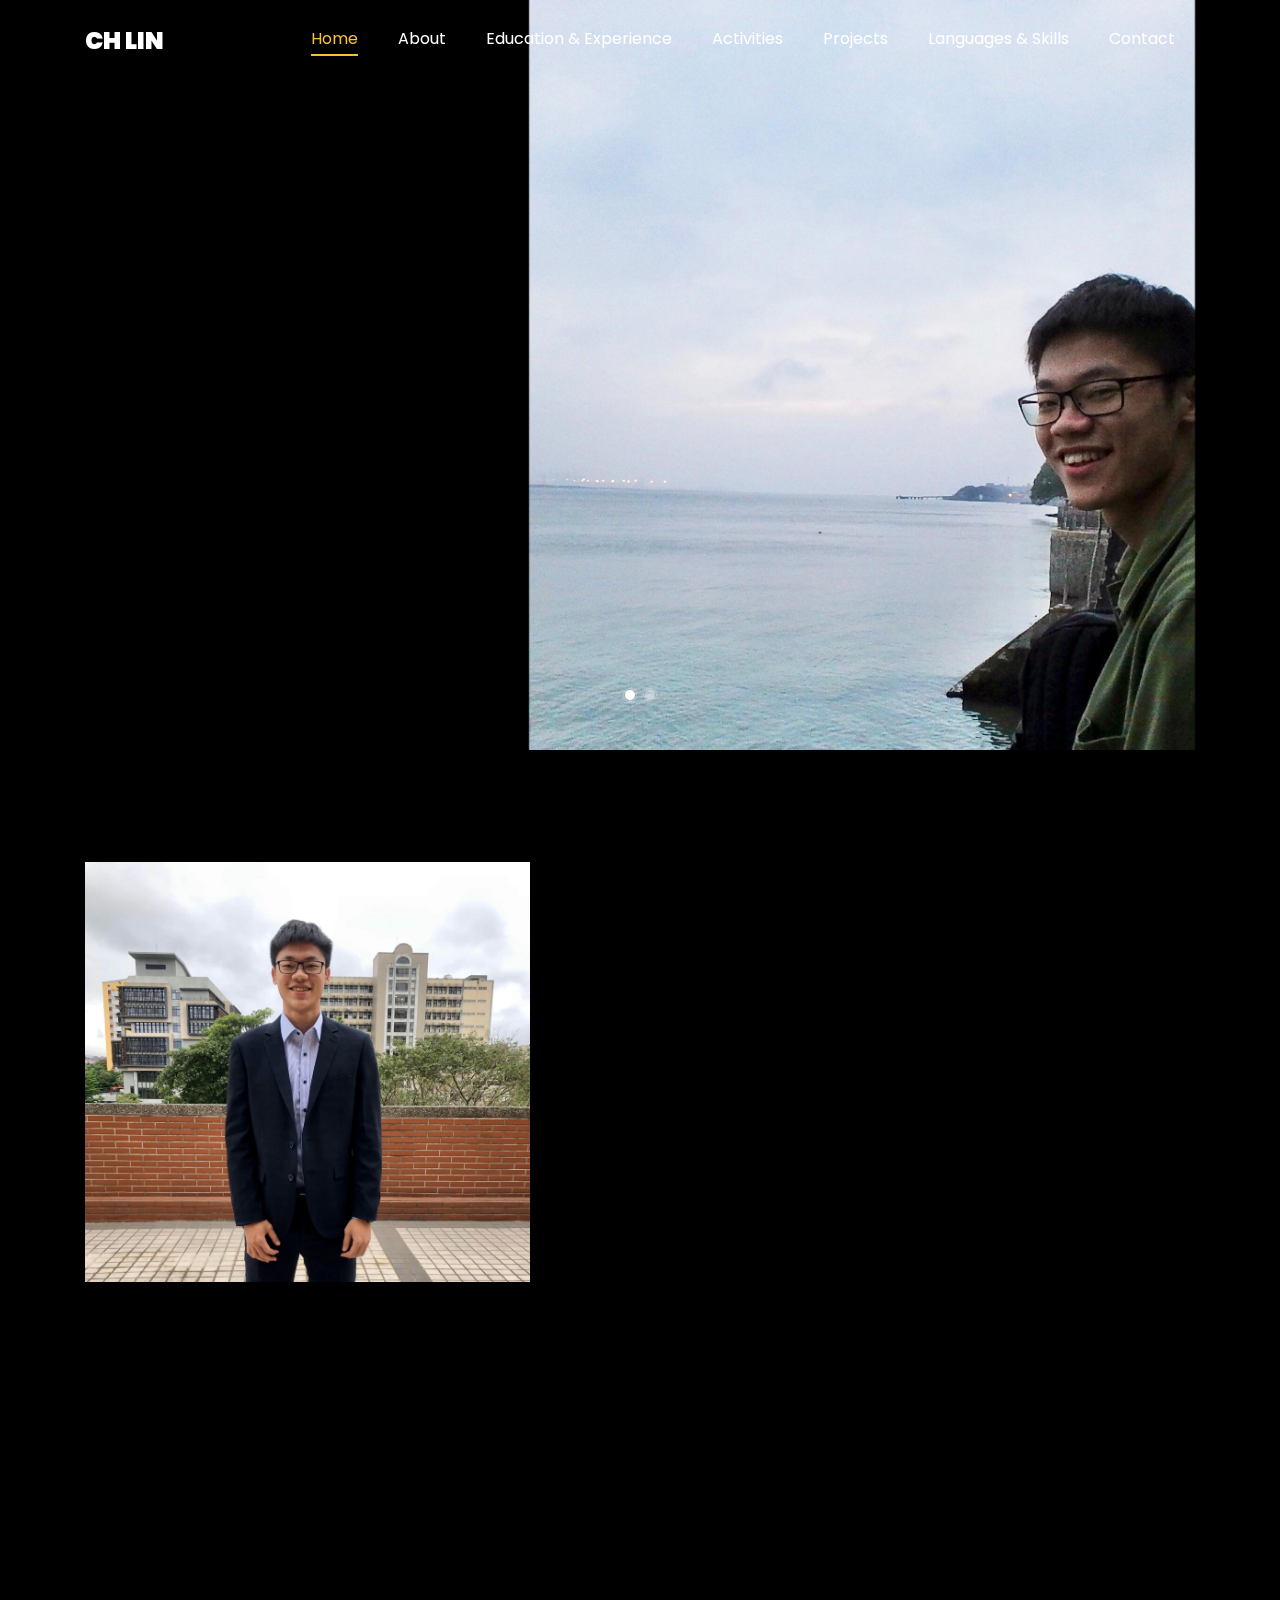
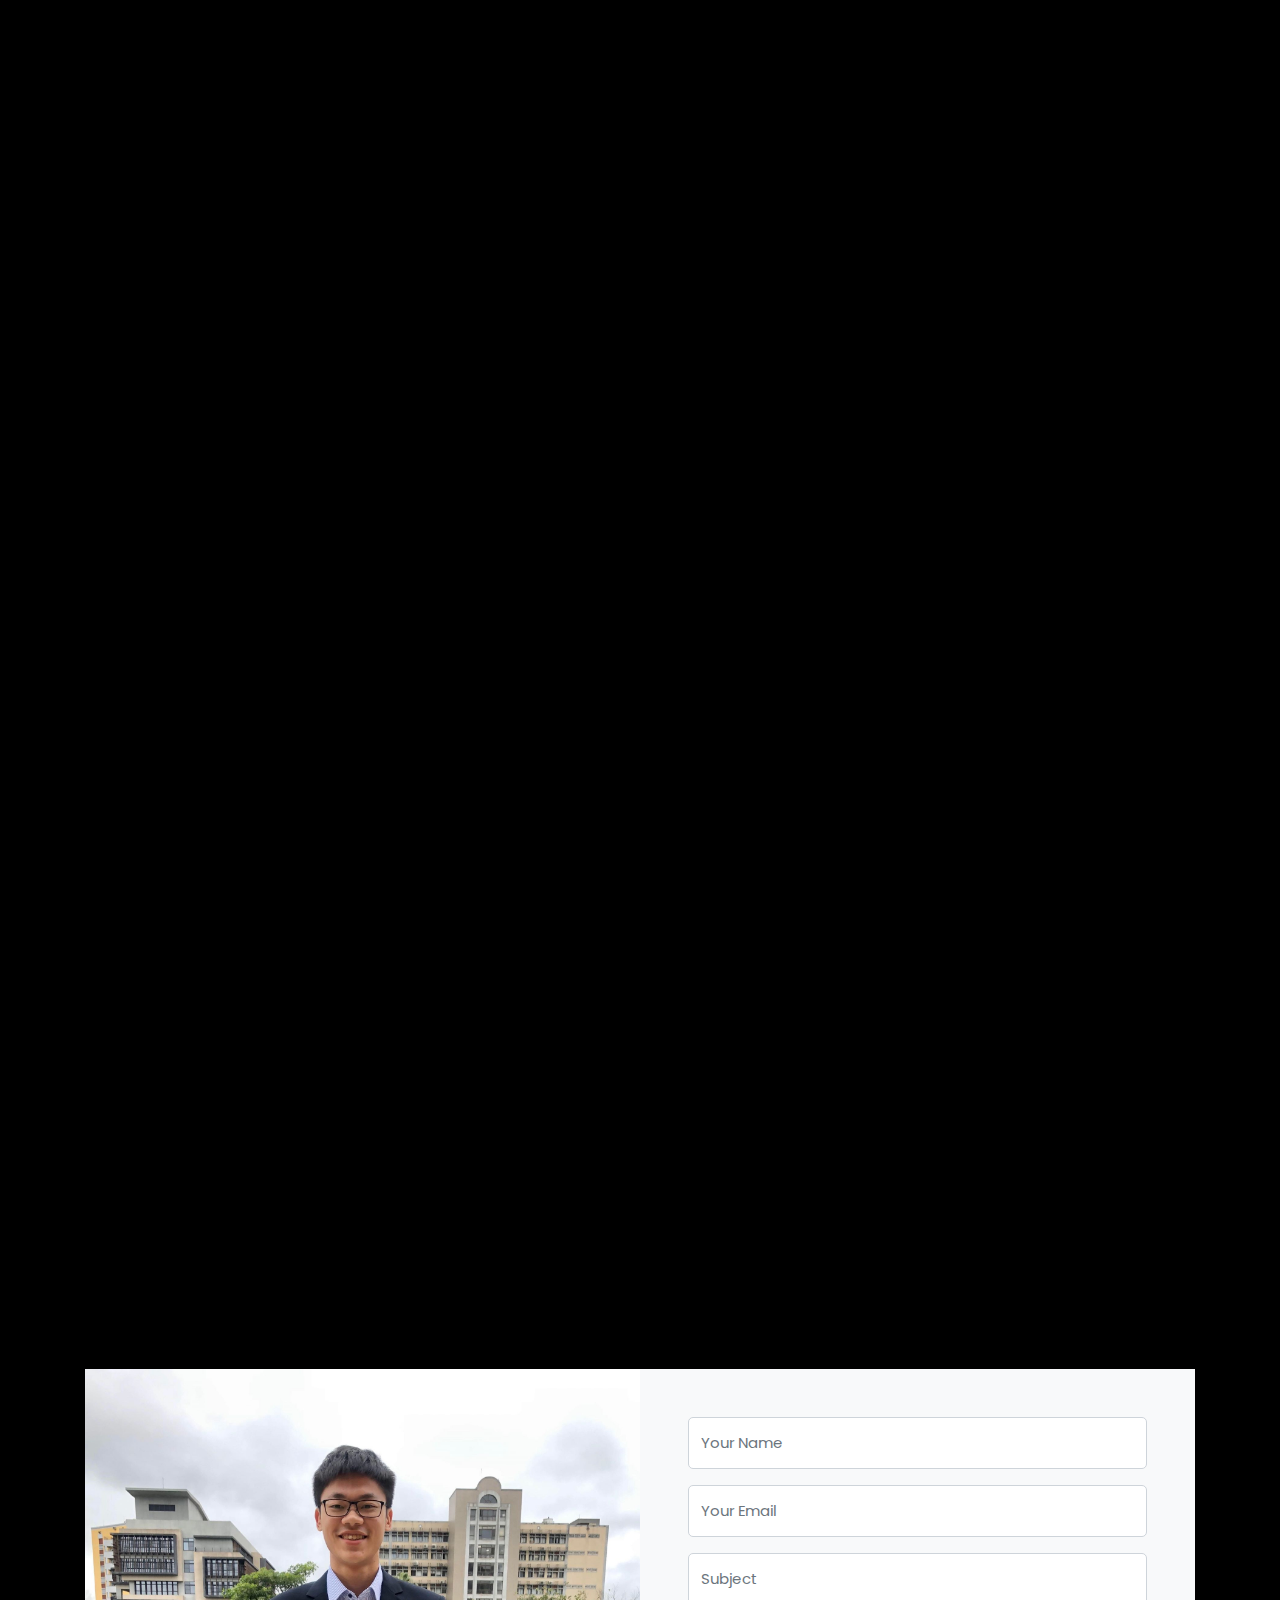
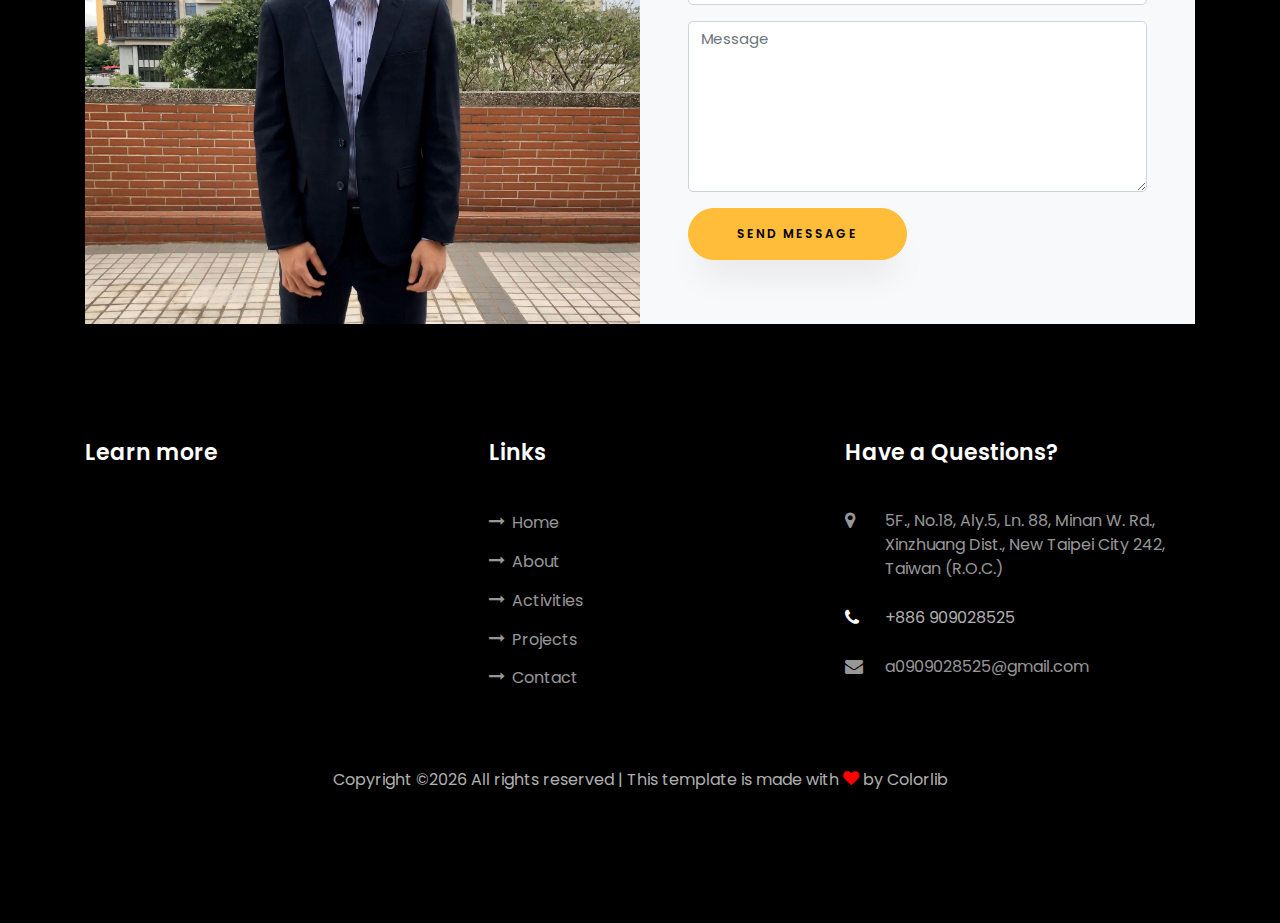
<file: index.html>
<!DOCTYPE html>
<html lang="en">
  <head>
    <title>Che-Hsuan Lin's personal page</title>
    <meta charset="utf-8">
    <meta name="viewport" content="width=device-width, initial-scale=1, shrink-to-fit=no">

    <link href="https://fonts.googleapis.com/css?family=Poppins:100,200,300,400,500,600,700,800,900" rel="stylesheet">

    <link rel="stylesheet" href="https://willy0113.github.io/css/open-iconic-bootstrap.min.css">
    <link rel="stylesheet" href="https://willy0113.github.io/css/animate.css">

    <link rel="stylesheet" href="https://willy0113.github.io/css/owl.carousel.min.css">
    <link rel="stylesheet" href="https://willy0113.github.io/css/owl.theme.default.min.css">
    <link rel="stylesheet" href="https://willy0113.github.io/css/magnific-popup.css">

    <link rel="stylesheet" href="https://willy0113.github.io/css/aos.css">

    <link rel="stylesheet" href="https://willy0113.github.io/css/ionicons.min.css">

    <link rel="stylesheet" href="https://willy0113.github.io/css/flaticon.css">
    <link rel="stylesheet" href="https://willy0113.github.io/css/icomoon.css">
    <link rel="stylesheet" href="https://willy0113.github.io/css/style.css">
    <link rel="stylesheet" href="https://cdn.bootcdn.net/ajax/libs/font-awesome/5.13.0/css/all.css">
  </head>
  <body data-spy="scroll" data-target=".site-navbar-target" data-offset="300">


    <nav class="navbar navbar-expand-lg navbar-dark ftco_navbar ftco-navbar-light site-navbar-target" id="ftco-navbar">
	    <div class="container">
	      <a class="navbar-brand" href="index.html">CH Lin</a>
	      <button class="navbar-toggler js-fh5co-nav-toggle fh5co-nav-toggle" type="button" data-toggle="collapse" data-target="#ftco-nav" aria-controls="ftco-nav" aria-expanded="false" aria-label="Toggle navigation">
	        <span class="oi oi-menu"></span> Menu
	      </button>

	      <div class="collapse navbar-collapse" id="ftco-nav">
	        <ul class="navbar-nav nav ml-auto">
	          <li class="nav-item"><a href="#home-section" class="nav-link"><span>Home</span></a></li>
	          <li class="nav-item"><a href="#about-section" class="nav-link"><span>About</span></a></li>
	          <li class="nav-item"><a href="#education-section" class="nav-link"><span>Education & Experience</span></a></li>
		  <li class="nav-item"><a href="#activities-section" class="nav-link"><span>Activities</span></a></li>
		  <li class="nav-item"><a href="#projects-section" class="nav-link"><span>Projects</span></a></li>
	          <li class="nav-item"><a href="#skills-section" class="nav-link"><span>Languages & Skills</span></a></li>
	          <li class="nav-item"><a href="#contact-section" class="nav-link"><span>Contact</span></a></li>
	        </ul>
	      </div>
	    </div>
	  </nav>
	  <section id="home-section" class="hero">
		  <div class="home-slider  owl-carousel">
	      <div class="slider-item ">
	      	<div class="overlay"></div>
	        <div class="container">
	          <div class="row d-md-flex no-gutters slider-text align-items-end justify-content-end" data-scrollax-parent="true">
	          	<div class="one-third js-fullheight order-md-last img" style="background-image:url(images/home.jpg);">
	          		<div class="overlay"></div>
	          	</div>
		          <div class="one-forth d-flex  align-items-center ftco-animate" data-scrollax=" properties: { translateY: '70%' }">
		          	<div class="text">
		          		<span class="subheading">Hello!</span>
			            <h1 class="mb-4 mt-3">I'm <span>Che-Hsuan Lin</span></h1>
				    <h1 class="mb-4 mt-3">Me llamo <span>Willy</span></h1>
			            <h2 class="mb-4">Bachelor of Art</h2>
			            <!--p><a href="#" class="btn btn-primary py-3 px-4">Hire me</a> <a href="#" class="btn btn-white btn-outline-white py-3 px-4">My works</a></p-->
		            </div>
		          </div>
	        	</div>
	        </div>
	      </div>

	      <div class="slider-item">
	      	<div class="overlay"></div>
	        <div class="container">
	          <div class="row d-flex no-gutters slider-text align-items-end justify-content-end" data-scrollax-parent="true">
	          	<div class="one-third js-fullheight order-md-last img" style="background-image:url(images/home2.jpg);">
	          		<div class="overlay"></div>
	          	</div>
		          <div class="one-forth d-flex align-items-center ftco-animate" data-scrollax=" properties: { translateY: '70%' }">
		          	<div class="text">
		          		<span class="subheading">¡Hola!</span>
			            <h1 class="mb-4 mt-3">I'm a <span>problem solver</span> & great listener</h1>
			            <!--p><a href="#" class="btn btn-primary py-3 px-4">Hire me</a> <a href="#" class="btn btn-white btn-outline-white py-3 px-4">My works</a></p-->
		            </div>
		          </div>
	        	</div>
	        </div>
	      </div>
	    </div>
    </section>

    <section class="ftco-about img ftco-section ftco-no-pb" id="about-section">
    	<div class="container">
    		<div class="row d-flex">
    			<div class="col-md-6 col-lg-5 d-flex">
    				<div class="img-about img d-flex align-items-stretch">
    					<div class="overlay"></div>
	    				<div class="img d-flex align-self-stretch align-items-center" style="background-image:url(images/about_me.jpg);">
	    				</div>
    				</div>
    			</div>
    			<div class="col-md-6 col-lg-7 pl-lg-5 pb-5">
    				<div class="row justify-content-start pb-3">
		          <div class="col-md-12 heading-section ftco-animate">
		          	<h1 class="big">About</h1>
		            <h2 class="mb-4">About Me</h2>
		            <!--p>A small river named Duden flows by their place and supplies it with the necessary regelialia.</p-->
		            <ul class="about-info mt-4 px-md-0 px-2" id="aboutme">
		            	<li class="d-flex"><span>Name:</span> <span>Che-Hsuan Lin</span></li>
		            	<li class="d-flex"><span>Date of birth:</span> <span>January 13, 1999</span></li>
		            	<li class="d-flex"><span>Address:</span> <span>Taipei Taiwan</span></li>
		            	<li class="d-flex"><span>Zip code:</span> <span>242077</span></li>
		            	<li class="d-flex"><span>Email:</span> <span>a0909028525@gmail.com</span></li>
		            	<li class="d-flex"><span>Phone: </span> <span>+886 909028525</span></li>
		            </ul>
		          </div>
		        </div>
	          <!--div class="counter-wrap ftco-animate d-flex mt-md-3">
              <div class="text">
              	<p class="mb-4">
	                <span class="number" data-number="120">0</span>
	                <span>Project complete</span>
                </p>
                <p><a href="#" class="btn btn-primary py-3 px-3">Download CV</a></p>
              </div>
	          </div-->
	        </div>
        </div>
    	</div>
    </section>

    <section class="ftco-section ftco-no-pb" id="education-section">
    	<div class="container">
    		<div class="row justify-content-center pb-5">
          <div class="col-md-10 heading-section text-center ftco-animate">
          	<h1 class="big big-2">Education & Experience</h1>
            <h2 class="mb-4">Education & Experience</h2>
            <!--p>A small river named Duden flows by their place and supplies it with the necessary regelialia. It is a paradisematic country, in which roasted parts of sentences fly into your mouth.</p-->
          </div>
        </div>
    		<div class="row">
    			<div class="col-md-6">
    				<div class="resume-wrap ftco-animate">
    					<span class="date">2017-present</span>
    					<h2>Bachelor's Degree of Art</h2>
    					<span class="position">National Taiwan University</span>
    					<p class="mt-4">
						<li2>Department of Foreign Languages and Literatures</li2><br> 
						<li2>Current GPA: 4.09/4.3</li2><br>
						<li2>Relevant coursework: Human Resource Management, Green Supply Chain Management</li2>
					</p>

    				</div>
    				<div class="resume-wrap ftco-animate">
    					<span class="date">2018-present</span>
    					<h2>English Tutor</h2>
    					<!--span class="position">Cambridge University</span-->
    					<p class="mt-4">
						<li2>Teach two junior high school students grammar and phrases.</li><br>
						<li2>Teach them writing, correct their compositions and give comments.</li> 
					</p>
    				</div>
    				<div class="resume-wrap ftco-animate">
    					<span class="date">2018</span>
    					<h2>Teaching Assistant at Peter's English</h2>
    					<span class="position">Peter's English</span>
    					<p class="mt-4">
						<li2>Corrected 120 copies of high school students’ English compositions and gave comments to them every week.</li2>
					</p>
    				</div>
    			</div>

    			<!--div class="col-md-6">
    				<div class="resume-wrap ftco-animate">
    					<span class="date">2014-2015</span>
    					<h2>Art &amp; Creative Director</h2>
    					<span class="position">Cambridge University</span>
    					<p class="mt-4">A small river named Duden flows by their place and supplies it with the necessary regelialia. It is a paradisematic country, in which roasted parts of sentences fly into your mouth.</p>
    				</div>
    				<div class="resume-wrap ftco-animate">
    					<span class="date">2014-2015</span>
    					<h2>Wordpress Developer</h2>
    					<span class="position">Cambridge University</span>
    					<p class="mt-4">A small river named Duden flows by their place and supplies it with the necessary regelialia. It is a paradisematic country, in which roasted parts of sentences fly into your mouth.</p>
    				</div>
    				<div class="resume-wrap ftco-animate">
    					<span class="date">2017-2018</span>
    					<h2>UI/UX Designer</h2>
    					<span class="position">Cambridge University</span>
    					<p class="mt-4">A small river named Duden flows by their place and supplies it with the necessary regelialia. It is a paradisematic country, in which roasted parts of sentences fly into your mouth.</p>
    				</div>
    			</div>
    		</div>
    		<div class="row justify-content-center mt-5">
    			<div class="col-md-6 text-center ftco-animate">
    				<p><a href="#" class="btn btn-primary py-4 px-5">Download CV</a></p>
    			</div>
    		</div-->
    	</div>
    </section>


    <section class="ftco-section ftco-project" id="activities-section">
    	<div class="container">
    		<div class="row justify-content-center pb-5">
          <div class="col-md-12 heading-section text-center ftco-animate">
          	<h1 class="big big-2">Activities</h1>
            <h2 class="mb-4">Extracurricular Activities</h2>
            <!--p>Far far away, behind the word mountains, far from the countries Vokalia and Consonantia</p-->
          </div>
        </div>
    		<div class="row">
    			<div class="col-md-4">
    				<div class="project img ftco-animate d-flex justify-content-center align-items-center" style="background-image: url(images/microsoft.png);">
    					<div class="overlay"></div>
	    				<div class="text text-center p-4">
	    					<h3>Microsoft Student Program - Intern’s Life</h3>
						<span><I>Worked as an Oﬃce Administration Intern in Microsoft Taiwan for one day</I></span>
	    				</div>
    				</div>
  				</div>
  				<div class="col-md-8">
    				<div class="project img ftco-animate d-flex justify-content-center align-items-center" style="background-image: url(images/wintercamp.jpg);">
    					<div class="overlay"></div>
	    				<div class="text text-center p-4">
	    					<h3>Section Chief of Discipline, Department of Foreign Languages and Literatures Winter Camp</h3>
						<span><I>Arranged more than 200 people’s meals, housing and transportation</I></span>
	    				</div>
    				</div>
  				</div>

    			<div class="col-md-8">
    				<div class="project img ftco-animate d-flex justify-content-center align-items-center" style="background-image: url(images/basketball.jpg);">
    					<div class="overlay"></div>
	    				<div class="text text-center p-4">
	    					<h3>Deputy Captain, Department of Foreign Languages and Literatures Basketball Team</h3>
						<span><I>Manage ﬁnance for the basketball team</I></span>
	    				</div>
    				</div>

    				<div class="project img ftco-animate d-flex justify-content-center align-items-center" style="background-image: url(images/shortfilm.jpg);">
    					<div class="overlay"></div>
	    				<div class="text text-center p-4">
	    					<h3><a href="https://www.youtube.com/watch?v=xXnlWVi_Zms&feature=youtu.be&fbclid=IwAR2dIr7ich0iRDTcKOOf1w0fzM-hQGL-UVborwQRqESuKMxA4aIW3bleVjo" target="_blank">Leading Role in An Awarded Microﬁlm</a></h3>
	    					<span><I>Acted as a leading role in a microﬁlm for Hong Lou literature award and won the recommendation award</I></span>
	    				</div>
    				</div>
    			</div>
    			<div class="col-md-4">
    				<div class="row">
    					<div class="col-md-12">
		    				<div class="project img ftco-animate d-flex justify-content-center align-items-center" style="background-image: url(images/translate.jpg);">
		    					<div class="overlay"></div>
			    				<div class="text text-center p-4">
			    					<h3>Translator</h3>
								<span><I>Translated the script of stage drama from English to Mandarin</I></span>
			    				</div>
		    				</div>
	    				</div>
	    				<!--div class="col-md-12">
		    				<div class="project img ftco-animate d-flex justify-content-center align-items-center" style="background-image: url(images/project-3.jpg);">
		    					<div class="overlay"></div>
			    				<div class="text text-center p-4">
			    					<h3><a href="#">Branding &amp; Illustration Design</a></h3>
			    					<span>Web Design</span>
			    				</div>
		    				</div>
	    				</div-->
    				</div>
    			</div>
    		</div>
    	</div>
    </section>


   <section class="ftco-section" id="projects-section">
      <div class="container">
        <div class="row justify-content-center mb-5 pb-5">
          <div class="col-md-7 heading-section text-center ftco-animate">
            <h1 class="big big-2">My projects</h1>
            <h2 class="mb-4">Projects</h2>
            <!--p>Far far away, behind the word mountains, far from the countries Vokalia and Consonantia</p-->
          </div>
        </div>
        <div class="row d-flex">
          <div class="col-md-4 d-flex ftco-animate">
          	<div class="blog-entry justify-content-end">
              <a href="https://www.youtube.com/watch?v=SVxKkjXOwxU&feature=youtu.be&fbclid=IwAR3-e68E3lroRK_nzR7q2QrKcVjDvbj0Jx3wrR6ImQyMsganjjtb4IjS1sg" class="block-20" style="background-image: url('images/pygame.PNG');" target="_blank">
              </a>
              <div class="text mt-3 float-right d-block">
              	<div class="d-flex align-items-center mb-3 meta">
	                <!--p class="mb-0">
	                	<span class="mr-2">June 21, 2019</span>
	                	<a href="#" class="mr-2">Admin</a>
	                	<a href="#" class="meta-chat"><span class="icon-chat"></span> 3</a>
	                </p-->
                </div>
                <h3 class="heading">Python Pygame Project</h3>
                <p><I>A python project written with pygame, in which contains three different games.</I></p>
              </div>
            </div>
          </div>
          <div class="col-md-4 d-flex ftco-animate">
          	<div class="blog-entry justify-content-end">
              <a href="https://drive.google.com/file/d/1IMkkB1iiwQVuxAAVJcfNjCRzpUiDFUJl/view?usp=sharing" class="block-20" style="background-image: url('images/alcohol.png');" target="_blank">
              </a>
              <div class="text mt-3 float-right d-block">
              	<div class="d-flex align-items-center mb-3 meta">
	                <!--p class="mb-0">
	                	<span class="mr-2">June 21, 2019</span>
	                	<a href="#" class="mr-2">Admin</a>
	                	<a href="#" class="meta-chat"><span class="icon-chat"></span> 3</a>
	                </p-->
                </div>
                <h3 class="heading">Research Paper</h3>
                <p><I>A research paper about the relation between College students’ perspectives on alcohol and cigarettes and perceived parental permission.</I></p>
              </div>
            </div>
          </div>
          <!--div class="col-md-4 d-flex ftco-animate">
          	<div class="blog-entry">
              <a href="single.html" class="block-20" style="background-image: url('images/image_3.jpg');">
              </a>
              <div class="text mt-3 float-right d-block">
              	<div class="d-flex align-items-center mb-3 meta">
	                <p class="mb-0">
	                	<span class="mr-2">June 21, 2019</span>
	                	<a href="#" class="mr-2">Admin</a>
	                	<a href="#" class="meta-chat"><span class="icon-chat"></span> 3</a>
	                </p>
                </div>
                <h3 class="heading"><a href="single.html">Why Lead Generation is Key for Business Growth</a></h3>
                <p>A small river named Duden flows by their place and supplies it with the necessary regelialia.</p>
              </div>
            </div>
          </div-->
        </div>
      </div>
    </section>

    <!--section class="ftco-section" id="services-section">
    	<div class="container">
    		<div class="row justify-content-center py-5 mt-5">
          <div class="col-md-12 heading-section text-center ftco-animate">
          	<h1 class="big big-2">Services</h1>
            <h2 class="mb-4">Services</h2>
            <p>Far far away, behind the word mountains, far from the countries Vokalia and Consonantia</p>
          </div>
        </div>
    		<div class="row">
					<div class="col-md-4 text-center d-flex ftco-animate">
						<a href="#" class="services-1">
							<span class="icon">
								<i class="flaticon-analysis"></i>
							</span>
							<div class="desc">
								<h3 class="mb-5">Web Design</h3>
							</div>
						</a>
					</div>
					<div class="col-md-4 text-center d-flex ftco-animate">
						<a href="#" class="services-1">
							<span class="icon">
								<i class="flaticon-flasks"></i>
							</span>
							<div class="desc">
								<h3 class="mb-5">Phtography</h3>
							</div>
						</a>
					</div>
					<div class="col-md-4 text-center d-flex ftco-animate">
						<a href="#" class="services-1">
							<span class="icon">
								<i class="flaticon-ideas"></i>
							</span>
							<div class="desc">
								<h3 class="mb-5">Web Developer</h3>
							</div>
						</a>
					</div>
					<div class="col-md-4 text-center d-flex ftco-animate">
						<a href="#" class="services-1">
							<span class="icon">
								<i class="flaticon-analysis"></i>
							</span>
							<div class="desc">
								<h3 class="mb-5">App Developing</h3>
							</div>
						</a>
					</div>
					<div class="col-md-4 text-center d-flex ftco-animate">
						<a href="#" class="services-1">
							<span class="icon">
								<i class="flaticon-flasks"></i>
							</span>
							<div class="desc">
								<h3 class="mb-5">Branding</h3>
							</div>
						</a>
					</div>
					<div class="col-md-4 text-center d-flex ftco-animate">
						<a href="#" class="services-1">
							<span class="icon">
								<i class="flaticon-ideas"></i>
							</span>
							<div class="desc">
								<h3 class="mb-5">Product Strategy</h3>
							</div>
						</a>
					</div>
				</div>
    	</div>
    </section-->


		<section class="ftco-section" id="skills-section">
			<div class="container">
				<div class="row justify-content-center pb-5">
          <div class="col-md-12 heading-section text-center ftco-animate">
          	<h1 class="big big-2">Languages & Skills</h1>
            <h2 class="mb-4">Languages & Skills</h2>
            <!--p>Far far away, behind the word mountains, far from the countries Vokalia and Consonantia</p-->
          </div>
        </div>
				<div class="row">
					<div class="col-md-6 animate-box">
						<div class="progress-wrap ftco-animate">
							<h3>English</h3>
							<div class="progress">
							 	<div class="progress-bar color-1" role="progressbar" aria-valuenow="93"
							  	aria-valuemin="0" aria-valuemax="100" style="width:93%">
							    <span>93%</span>
							  	</div>
							</div>
						</div>
					</div>
					<div class="col-md-6 animate-box">
						<div class="progress-wrap ftco-animate">
							<h3>Spanish</h3>
							<div class="progress">
							 	<div class="progress-bar color-2" role="progressbar" aria-valuenow="60"
							  	aria-valuemin="0" aria-valuemax="100" style="width:60%">
							    <span>60%</span>
							  	</div>
							</div>
						</div>
					</div>
					<div class="col-md-6 animate-box">
						<div class="progress-wrap ftco-animate">
							<h3>MS office</h3>
							<div class="progress">
							 	<div class="progress-bar color-3" role="progressbar" aria-valuenow="80"
							  	aria-valuemin="0" aria-valuemax="100" style="width:80%">
							    <span>80%</span>
							  	</div>
							</div>
						</div>
					</div>
					<div class="col-md-6 animate-box">
						<div class="progress-wrap ftco-animate">
							<h3>Python</h3>
							<div class="progress">
							 	<div class="progress-bar color-4" role="progressbar" aria-valuenow="60"
							  	aria-valuemin="0" aria-valuemax="100" style="width:60%">
							    <span>60%</span>
							  	</div>
							</div>
						</div>
					</div>
					<div class="col-md-6 animate-box">
						<div class="progress-wrap ftco-animate">
							<h3>HTML & CSS</h3>
							<div class="progress">
							 	<div class="progress-bar color-5" role="progressbar" aria-valuenow="50"
							  	aria-valuemin="0" aria-valuemax="100" style="width:50%">
							    <span>50%</span>
							  	</div>
							</div>
						</div>
					</div>
					<div class="col-md-6 animate-box">
						<div class="progress-wrap ftco-animate">
							<h3>jQuery</h3>
							<div class="progress">
							 	<div class="progress-bar color-6" role="progressbar" aria-valuenow="40"
							  	aria-valuemin="0" aria-valuemax="100" style="width:40%">
							    <span>40%</span>
							  	</div>
							</div>
						</div>
					</div>
				</div>
			</div>
		</section>







    <!--section class="ftco-section ftco-no-pt ftco-no-pb ftco-counter img" id="section-counter">
    	<div class="container">
				<div class="row d-md-flex align-items-center">
          <div class="col-md d-flex justify-content-center counter-wrap ftco-animate">
            <div class="block-18">
              <div class="text">
                <strong class="number" data-number="100">0</strong>
                <span>Awards</span>
              </div>
            </div>
          </div>
          <div class="col-md d-flex justify-content-center counter-wrap ftco-animate">
            <div class="block-18">
              <div class="text">
                <strong class="number" data-number="1200">0</strong>
                <span>Complete Projects</span>
              </div>
            </div>
          </div>
          <div class="col-md d-flex justify-content-center counter-wrap ftco-animate">
            <div class="block-18">
              <div class="text">
                <strong class="number" data-number="1200">0</strong>
                <span>Happy Customers</span>
              </div>
            </div>
          </div>
          <div class="col-md d-flex justify-content-center counter-wrap ftco-animate">
            <div class="block-18">
              <div class="text">
                <strong class="number" data-number="500">0</strong>
                <span>Cups of coffee</span>
              </div>
            </div>
          </div>
        </div>
      </div>
    </section>
    <section class="ftco-section ftco-hireme img margin-top" style="background-image: url(images/bg_1.jpg)">
			<div class="container">
				<div class="row justify-content-center">
					<div class="col-md-7 ftco-animate text-center">
						<h2>I'm <span>Available</span> for freelancing</h2>
						<p>A small river named Duden flows by their place and supplies it with the necessary regelialia.</p>
						<p class="mb-0"><a href="#" class="btn btn-primary py-3 px-5">Hire me</a></p>
					</div>
				</div>
			</div>
		</section-->

    <section class="ftco-section contact-section ftco-no-pb" id="contact-section">
      <div class="container">
      	<div class="row justify-content-center mb-5 pb-3">
          <div class="col-md-7 heading-section text-center ftco-animate">
            <h1 class="big big-2">Contact</h1>
            <h2 class="mb-4">Contact Me</h2>
            <!--p>Far far away, behind the word mountains, far from the countries Vokalia and Consonantia</p-->
          </div>
        </div>

        <div class="row d-flex contact-info mb-5">
          <div class="col-md-6 col-lg-3 d-flex ftco-animate">
          	<div class="align-self-stretch box p-4 text-center">
          		<div class="icon d-flex align-items-center justify-content-center">
          			<span class="icon-map-signs"></span>
          		</div>
          		<h3 class="mb-4">Address</h3>
	            <p>5F., No.18, Aly.5, Ln. 88, Minan W. Rd., Xinzhuang Dist., New Taipei City 242, Taiwan (R.O.C.)</p>
	          </div>
          </div>
          <div class="col-md-6 col-lg-3 d-flex ftco-animate">
          	<div class="align-self-stretch box p-4 text-center">
          		<div class="icon d-flex align-items-center justify-content-center">
          			<span class="icon-phone2"></span>
          		</div>
          		<h3 class="mb-4">Contact Number</h3>
	            <p><a href="tel://1234567920">+886 909028525</a></p>
	          </div>
          </div>
          <div class="col-md-6 col-lg-3 d-flex ftco-animate">
          	<div class="align-self-stretch box p-4 text-center">
          		<div class="icon d-flex align-items-center justify-content-center">
          			<span class="icon-paper-plane"></span>
          		</div>
          		<h3 class="mb-4">Email Address</h3>
	            <p><a href="mailto:a0909028525@gmail.com">a0909028525@gmail.com</a></p>
	          </div>
          </div>
          <div class="col-md-6 col-lg-3 d-flex ftco-animate">
          	<div class="align-self-stretch box p-4 text-center">
          		<div class="icon d-flex align-items-center justify-content-center">
          			<span><i class="fab fa-github"></i></span>
          		</div>
          		<h3 class="mb-4">github</h3>
	            <p><a href="https://github.com/willy0113" target="_blank">https://github.com/willy0113</a></p>
	          </div>
          </div>
        </div>

        <div class="row no-gutters block-9">
          <div class="col-md-6 order-md-last d-flex">
            <form action="#about-section" class="bg-light p-4 p-md-5 contact-form">
              <div class="form-group">
                <input type="text" class="form-control" placeholder="Your Name">
              </div>
              <div class="form-group">
                <input type="text" class="form-control" placeholder="Your Email">
              </div>
              <div class="form-group">
                <input type="text" class="form-control" placeholder="Subject">
              </div>
              <div class="form-group">
                <textarea name="" id="" cols="30" rows="7" class="form-control" placeholder="Message"></textarea>
              </div>
              <div class="form-group">
                <input type="submit" value="Send Message" class="btn btn-primary py-3 px-5" href="#about-section">
              </div>
            </form>

          </div>

          <div class="col-md-6 d-flex">
          	<div class="img" style="background-image: url(images/about_me.jpg);"></div>
          </div>
        </div>
      </div>
    </section>


    <footer class="ftco-footer ftco-section">
      <div class="container">
        <div class="row mb-5">
          <div class="col-md">
            <div class="ftco-footer-widget mb-4">
              <h2 class="ftco-heading-2">Learn more</h2>
              <!--p>Far far away, behind the word mountains, far from the countries Vokalia and Consonantia, there live the blind texts.</p-->
              <ul class="ftco-footer-social list-unstyled float-md-left float-lft mt-5">
                <!--li class="ftco-animate"><a href="#"><span class="icon-twitter"></span></a></li-->
                <li class="ftco-animate"><a href="https://www.facebook.com/profile.php?id=100003116986726" style="background-color: #0483e8; box-shadow: inset 0 0 5px 0px black;" target="_blank"><span class="icon-facebook" style="color: #f8f9fb;background-color: #0483e8; box-shadow: 0 0 6px 0px #0a7dda;"></span></a></li>
                <!--li class="ftco-animate"><a href="#"><span class="icon-instagram"></span></a></li-->
              </ul>
            </div>
          </div>
          <div class="col-md">
            <div class="ftco-footer-widget mb-4 ml-md-4">
              <h2 class="ftco-heading-2">Links</h2>
              <ul class="list-unstyled">
                <li><a href="#home-section"><span class="icon-long-arrow-right mr-2"></span>Home</a></li>
                <li><a href="#about-section"><span class="icon-long-arrow-right mr-2"></span>About</a></li>
                <li><a href="#activities-section"><span class="icon-long-arrow-right mr-2"></span>Activities</a></li>
                <li><a href="#projects-section"><span class="icon-long-arrow-right mr-2"></span>Projects</a></li>
                <li><a href="#contact-section"><span class="icon-long-arrow-right mr-2"></span>Contact</a></li>
              </ul>
            </div>
          </div>
          <!--div class="col-md">
             <div class="ftco-footer-widget mb-4">
              <h2 class="ftco-heading-2">Services</h2>
              <ul class="list-unstyled">
                <li><a href="#"><span class="icon-long-arrow-right mr-2"></span>Web Design</a></li>
                <li><a href="#"><span class="icon-long-arrow-right mr-2"></span>Web Development</a></li>
                <li><a href="#"><span class="icon-long-arrow-right mr-2"></span>Business Strategy</a></li>
                <li><a href="#"><span class="icon-long-arrow-right mr-2"></span>Data Analysis</a></li>
                <li><a href="#"><span class="icon-long-arrow-right mr-2"></span>Graphic Design</a></li>
              </ul>
            </div>
          </div-->
          <div class="col-md">
            <div class="ftco-footer-widget mb-4">
            	<h2 class="ftco-heading-2">Have a Questions?</h2>
            	<div class="block-23 mb-3">
	              <ul>
	                <li><a href="https://www.google.com.tw/maps/place/242%E6%96%B0%E5%8C%97%E5%B8%82%E6%96%B0%E8%8E%8A%E5%8D%80%E6%B0%91%E5%AE%89%E8%A5%BF%E8%B7%AF88%E5%B7%B75%E5%BC%8418%E8%99%9F5/@25.01939,121.4235754,17z/data=!3m1!4b1!4m5!3m4!1s0x3442a7f455cee2ff:0x67604dd8d7b6cdca!8m2!3d25.01939!4d121.4257641" target="_blank"><span class="icon icon-map-marker"></span><span class="text">5F., No.18, Aly.5, Ln. 88, Minan W. Rd., Xinzhuang Dist., New Taipei City 242, Taiwan (R.O.C.)</span></li>
	                <li><span class="icon icon-phone"></span><span class="text">+886 909028525</span></li>
	                <li><a href="mailto:a0909028525@gmail.com"><span class="icon icon-envelope"></span><span class="text">a0909028525@gmail.com</span></a></li>
	              </ul>
	            </div>
            </div>
          </div>
        </div>
        <div class="row">
          <div class="col-md-12 text-center">

            <p><!-- Link back to Colorlib can't be removed. Template is licensed under CC BY 3.0. -->
  Copyright &copy;<script>document.write(new Date().getFullYear());</script> All rights reserved | This template is made with <i class="icon-heart color-danger" aria-hidden="true" style="
    color: red;"></i> by <a href="https://colorlib.com" target="_blank">Colorlib</a>
  <!-- Link back to Colorlib can't be removed. Template is licensed under CC BY 3.0. --></p>
          </div>
        </div>
      </div>
    </footer>



  <!-- loader -->
  <div id="ftco-loader" class="show fullscreen"><svg class="circular" width="48px" height="48px"><circle class="path-bg" cx="24" cy="24" r="22" fill="none" stroke-width="4" stroke="#eeeeee"/><circle class="path" cx="24" cy="24" r="22" fill="none" stroke-width="4" stroke-miterlimit="10" stroke="#F96D00"/></svg></div>


  <script src="js/jquery.min.js"></script>
  <script src="js/jquery-migrate-3.0.1.min.js"></script>
  <script src="js/popper.min.js"></script>
  <script src="js/bootstrap.min.js"></script>
  <script src="js/jquery.easing.1.3.js"></script>
  <script src="js/jquery.waypoints.min.js"></script>
  <script src="js/jquery.stellar.min.js"></script>
  <script src="js/owl.carousel.min.js"></script>
  <script src="js/jquery.magnific-popup.min.js"></script>
  <script src="js/aos.js"></script>
  <script src="js/jquery.animateNumber.min.js"></script>
  <script src="js/scrollax.min.js"></script>

  <script src="js/main.js"></script>

  </body>
</html>
</file>
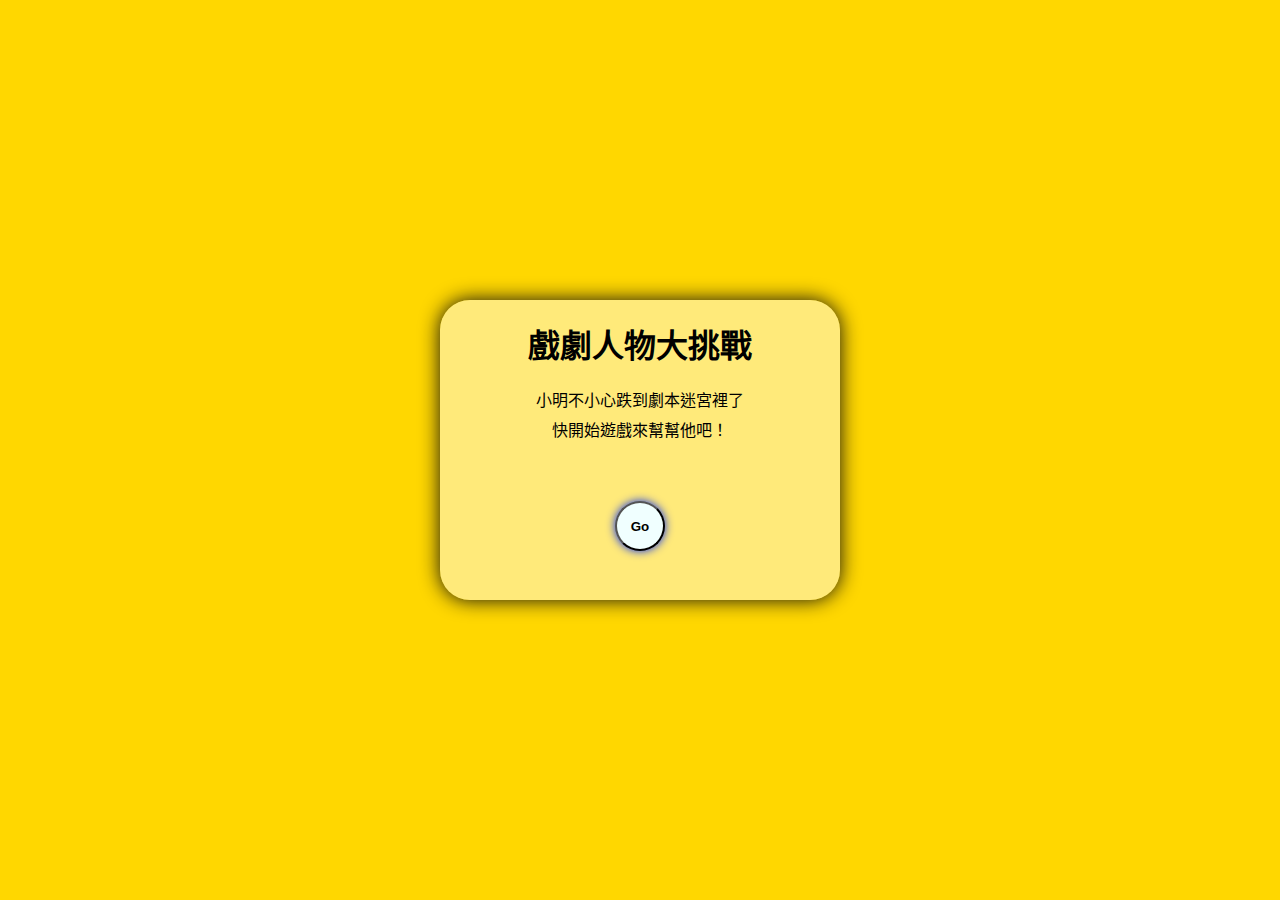
<file: final/index.html>
<!DOCTYPE html>
<html lang="zh-TW">
<head>
    <meta charset="UTF-8">
    <meta name="viewport" content="width=device-width, initial-scale=1.0">
    <title>戲劇測驗</title>

    <link rel="stylesheet" href="./index.css">
    
</head>
<body>
    <div class="container">
        <div class="intro" style>
            <h1>戲劇人物大挑戰</h1>
            <p>小明不小心跌到劇本迷宮裡了
                <br>快開始遊戲來幫幫他吧！</p>
                
            <div class="box">
                <button class="button1">Go</button>
                <button class="button2" id="mode1">17世紀以前</button><button class="button2" id="mode2">18~20世紀</button><button class="button2" id="mode3">20世紀愛爾蘭戲劇</button>
                <!--<button class="btn a"></button><button class="btn b"></button><button class="btn c" ></button>-->
            </div>
        </div>
    </div>
    <script src="https://code.jquery.com/jquery-3.5.1.slim.min.js"
        integrity="sha384-DfXdz2htPH0lsSSs5nCTpuj/zy4C+OGpamoFVy38MVBnE+IbbVYUew+OrCXaRkfj" crossorigin="anonymous">
    </script>
    <script src="./main.js"></script>
</body>
</html>
</file>
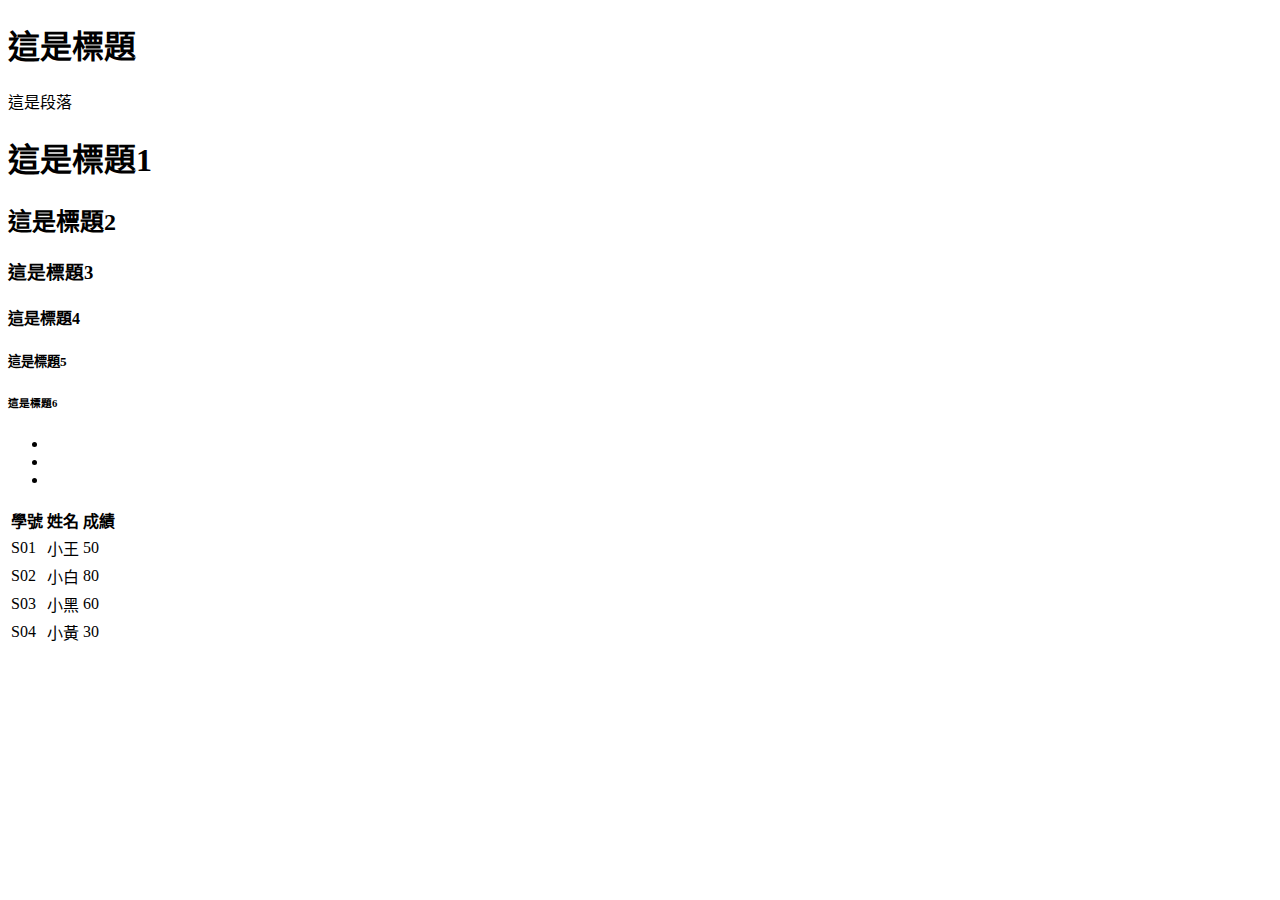
<file: In_Class_Practices/index.html>
<!DOCTYPE html>
<html lang="zh-TW">

<head>
    <meta charset="UTF-8">
    <meta name="viewport" content="width=device-width, initial-scale=1.0">
    <meta http-equiv="X-UA-Compatible" content="ie=edge">
    <title>前端程式設計</title>
</head>

<body>
    <h1>這是標題</h1>
    <p>這是段落</p>

    <h1>這是標題1</h1>
    <h2>這是標題2</h2>
    <h3>這是標題3</h3>
    <h4>這是標題4</h4>
    <h5>這是標題5</h5>
    <h6>這是標題6</h6>
    <!-- h${.....$} * 6 -->

    <ul>
        <li></li>
        <li></li>
        <li></li>
    </ul>
    <!-- ul>li * 3 -->

    <table>
        <tr>
            <th>學號</th>
            <th>姓名</th>
            <th>成績</th>
        </tr>
        <tr>
            <td>S01</td>
            <td>小王</td>
            <td>50</td>
        </tr>
        <tr>
            <td>S02</td>
            <td>小白</td>
            <td>80</td>
        </tr>
        <tr>
            <td>S03</td>
            <td>小黑</td>
            <td>60</td>
        </tr>
        <tr>
            <td>S04</td>
            <td>小黃</td>
            <td>30</td>
        </tr>
    </table>
    <!-- table>(tr列>th*3欄)+tr*4>td*3 -->
</body>

</html>
</file>
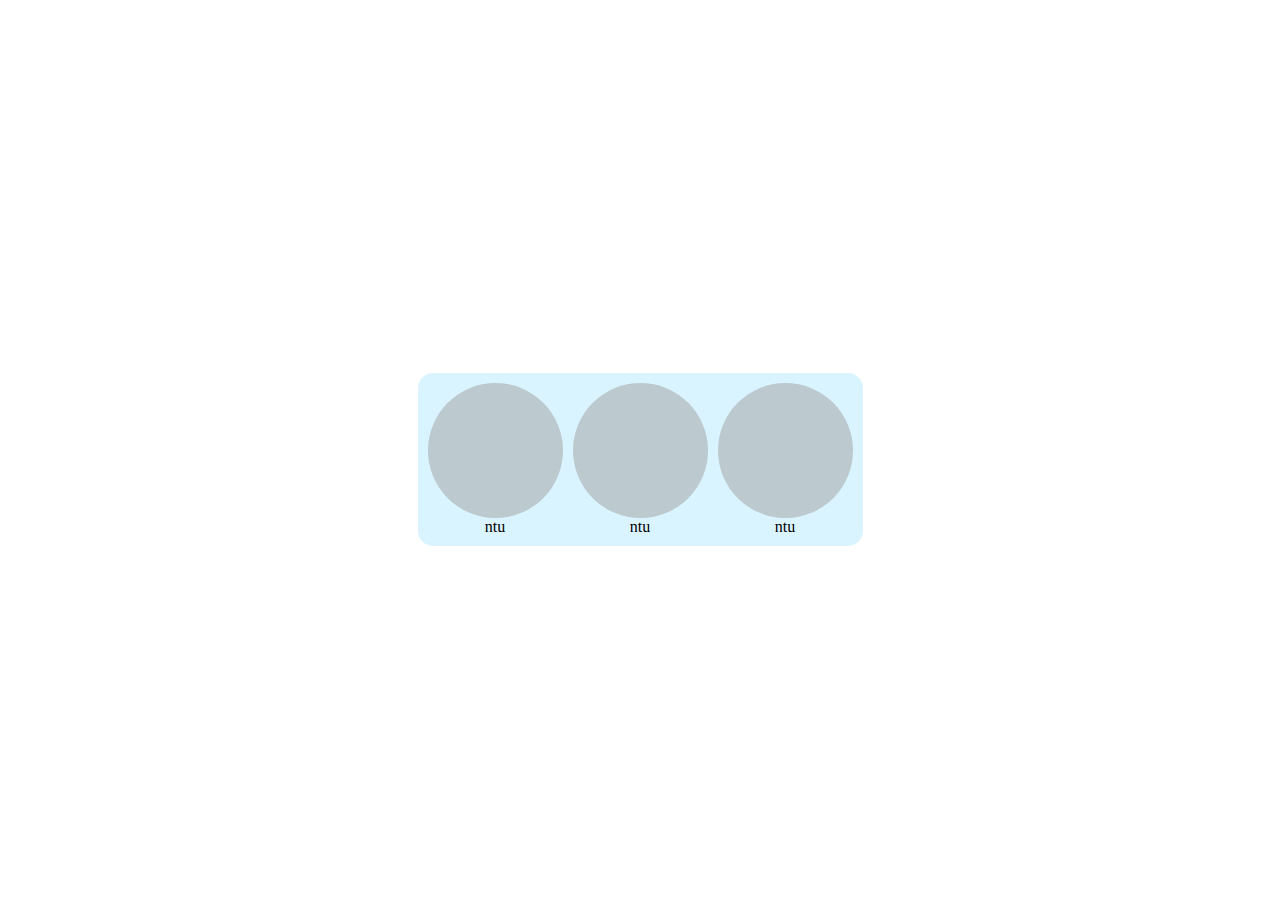
<file: In_Class_Practices/img.html>
<!DOCTYPE html>
<html lang="zh-TW">

<head>
    <meta charset="UTF-8">
    <meta name="viewport" content="width=device-width, initial-scale=1.0">
    <title>圖片樣式練習</title>

    <link rel="stylesheet" href="./css/img.css">
</head>

<body>
    <!--img src="./01.jpg" alt="燈塔"-->
    <div id="box">
        <div class="image-circle image-people">
            <a class="link" href="https://my.ntu.edu.tw/" target="_blank"></a><center>ntu</center>
        </div><div class="separate"></div><div class=" image-circle image-places">
            <a class="link" href="../link.html " target="_blank "></a><center>ntu</center>
        </div><div class="separate"></div><div class="image-circle image-things">
            <a class="link"></a><center>ntu</center>
            <!--a class="link" href="/index.html " target="_blank "></a-->
        </div>
    </div>
    <!-- ./同資料夾
        ../上一層資料夾
        /根目錄-->
</body>

</html>
</file>
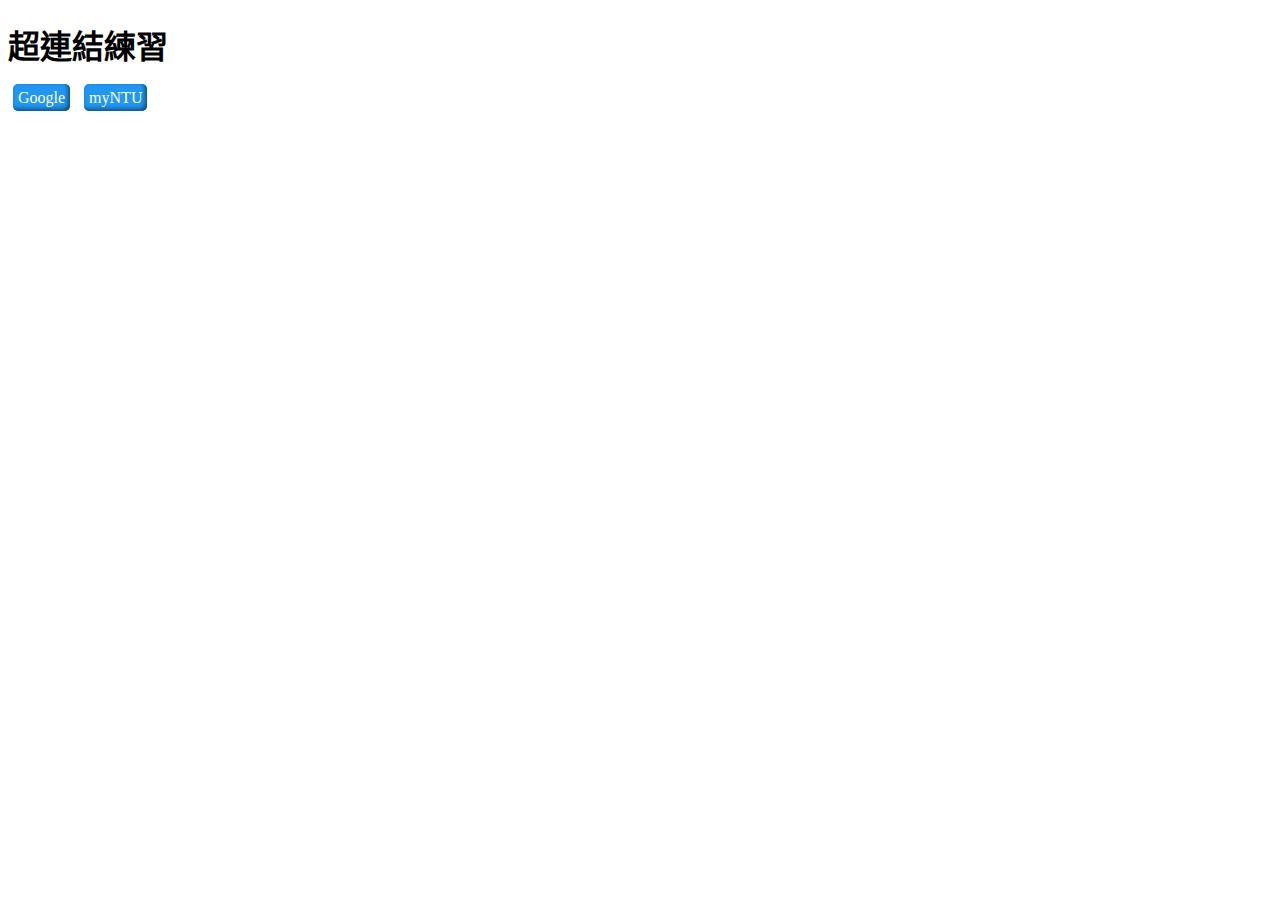
<file: In_Class_Practices/link.html>
<!DOCTYPE html>
<html lang="zh-TW">

<head>
    <meta charset="UTF-8">
    <meta name="viewport" content="width=device-width, initial-scale=1.0">
    <title>超連結練習</title>
    <link rel="stylesheet" href="./css/link.css">
</head>

<body>
    <h1>超連結練習</h1>
    <a href="https://www.google.com/">Google</a>

    <a href="https://my.ntu.edu.tw/">myNTU</a>

</body>

</html>
</file>
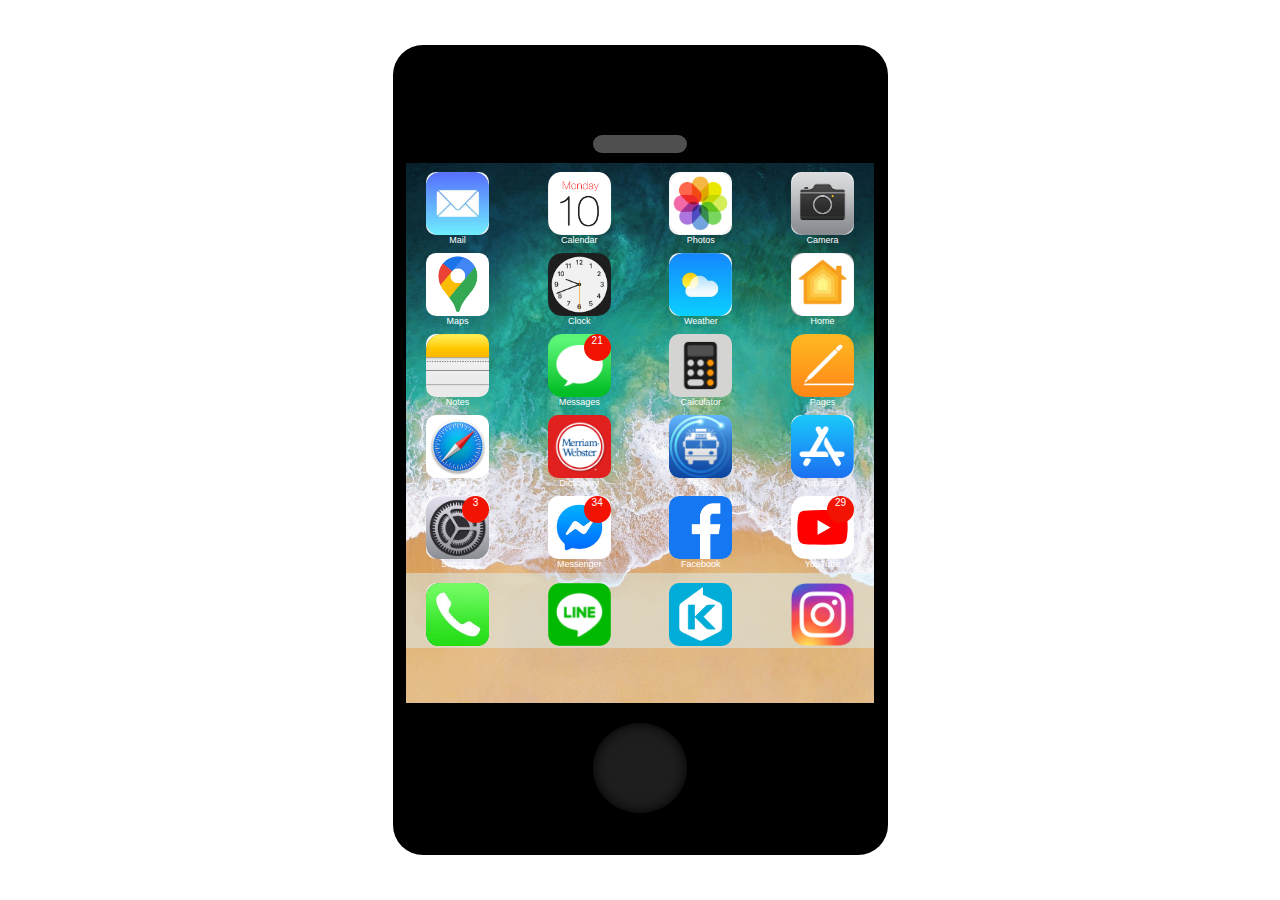
<file: My Phone/MyPhone.html>
<!DOCTYPE html>
<html lang="en">
<head>
    <meta charset="UTF-8">
    <meta name="viewport" content="width=device-width, initial-scale=1.0">
    <title>Document</title>
    <link rel="stylesheet" href="./MyPhone.css">
    
</head>
<body>
    <div id="PhoneOutline">
        <div id="top"></div>
        <div id="monitor" class="background">
            <div class="box">
                <div class="image-square icon-mail">
                    <a class="link" href="https://www.google.com/gmail/about/" target="_blank"></a><font class="font"><center>Mail</center></font>
                </div><div class="separate"></div><div class="image-square icon-calendar">
                    <a class="link"></a><font class="font"><center>Calendar</center></font>
                </div><div class="separate"></div><div class="image-square icon-photos">
                    <a class="link"></a><font class="font"><center>Photos</center></font>
                </div><div class="separate"></div><div class="image-square icon-camera">
                    <a class="link"></a><font class="font"><center>Camera</center></font>
                </div>
            </div>
            <div class="box">
                <div class="image-square icon-maps">
                    <a class="link" href="https://www.google.com.tw/maps" target="_blank"></a><font class="font"><center>Maps</center></font>
                </div><div class="separate"></div><div class="image-square icon-clock">
                    <a class="link"></a><font class="font"><center>Clock</center></font>
                </div><div class="separate"></div><div class="image-square icon-weather">
                    <a class="link"></a><font class="font"><center>Weather</center></font>
                </div><div class="separate"></div><div class="image-square icon-home">
                    <a class="link"></a><font class="font"><center>Home</center></font>
                </div>
            </div>
            <div class="box">
                <div class="image-square icon-notes">
                    <a class="link"></a><font class="font"><center>Notes</center></font>
                </div><div class="separate"></div><div class="image-square icon-messages">
                    <div class="red-box">
                        <font class="red-font font2"><center style="padding-top: 1px;">21</center></font>
                    </div><a class="link2"></a><font class="font"><center>Messages</center></font>
                </div><div class="separate"></div><div class="image-square icon-calculator">
                    <a class="link"></a><font class="font"><center>Calculator</center></font>
                </div><div class="separate"></div><div class="image-square icon-pages">
                    <a class="link"></a><font class="font"><center>Pages</center></font>
                </div>
            </div>
            <div class="box">
                <div class="image-square icon-safari">
                    <a class="link"></a><font class="font"><center>Safari</center></font>
                </div><div class="separate"></div><div class="image-square icon-dictionary">
                    <a class="link" href="https://www.merriam-webster.com/" target="_blank"></a><font class="font"><center>Dictionary</center></font>
                </div><div class="separate"></div><div class="image-square icon-bus">
                    <a class="link"></a><font class="font"><center>Bus</center></font>
                </div><div class="separate"></div><div class="image-square icon-appstore">
                    <a class="link" href="https://www.apple.com/tw/ios/app-store/" target="_blank"></a><font class="font"><center>App Store</center></font>
                </div>
            </div>
            <div class="box">
                <div class="image-square icon-setting">
                    <div class="red-box">
                        <font class="red-font font2"><center style="padding-top: 1px;">3</center></font>
                    </div><a class="link2"></a><font class="font"><center>Settings</center></font>
                </div><div class="separate"></div><div class="image-square icon-messenger">
                    <div class="red-box">
                        <font class="red-font font2"><center style="padding-top: 1px;">34</center></font>
                    </div><a class="link2" href="https://www.messenger.com/" target="_blank"></a><font class="font"><center>Messenger</center></font>
                </div><div class="separate"></div><div class="image-square icon-facebook">
                    <a class="link" href="https://www.facebook.com/" target="_blank"></a><font class="font"><center>Facebook</center></font>
                </div><div class="separate"></div><div class="image-square icon-youtube">
                    <div class="red-box">
                        <font class="red-font font2"><center style="padding-top: 1px;">29</center></font>
                    </div><a class="link2" href="https://www.youtube.com/?gl=TW&hl=zh-TW" target="_blank"></a><font class="font"><center>YouTube</center></font>
                </div>
            </div>
            <div id="box"></div>
            <div id="last-box">
                <div class="image-square icon-call"></div><div class="separate"></div><div class="image-square icon-line">
                    <a class="link2" href="https://line.me/zh-hant/" target="_blank"></a>
                </div><div class="separate"></div><div class="image-square icon-kkbox">
                    <a class="link" href="https://www.kkbox.com/tw/tc/" target="_blank"></a>
                </div><div class="separate"></div><div class="image-square icon-instagram">
                    <a class="link2" href="https://www.instagram.com/?hl=zh-tw" target="_blank"></a>
                </div>
            </div>
        </div>
        <div id="home"></div>
    </div>
    
</body>
</html>
</file>
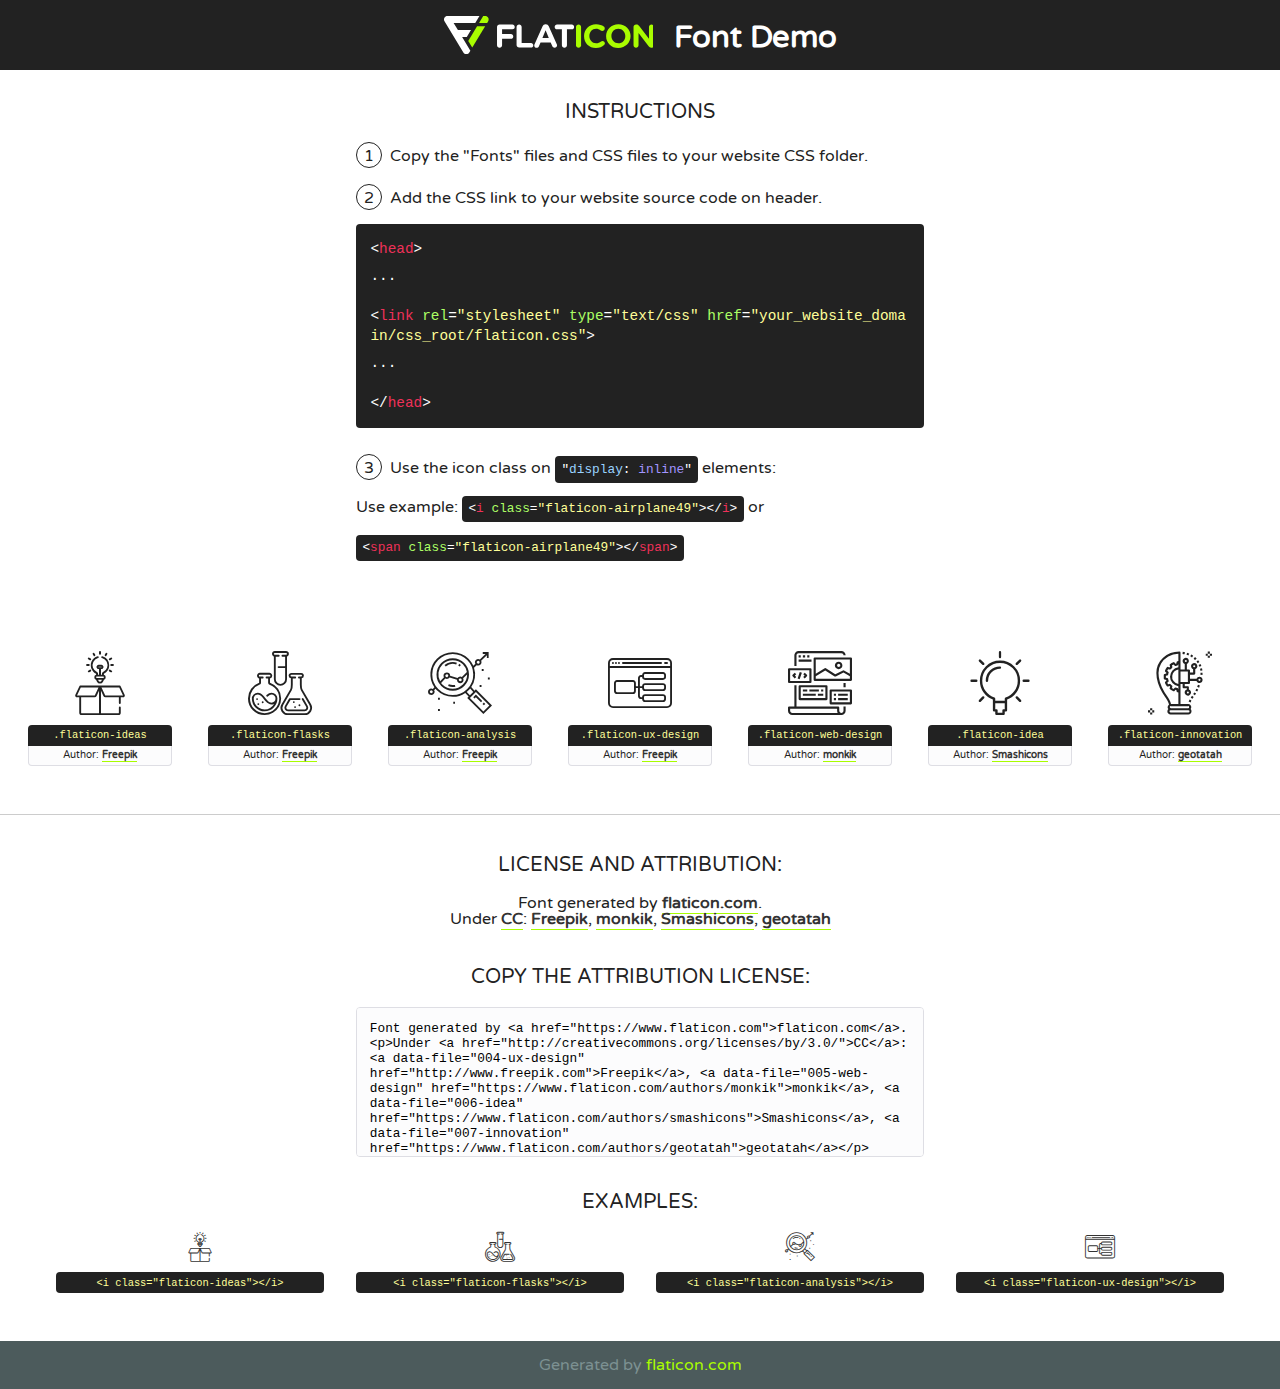
<file: fonts/flaticon/font/flaticon.html>
<!DOCTYPE html>
<!--
  Flaticon icon font: Flaticon
  Creation date: 20/03/2019 02:18
-->
<html>
<!DOCTYPE html>
<html>

<head>
    <title>Flaticon WebFont</title>
    <link href="http://fonts.googleapis.com/css?family=Varela+Round" rel="stylesheet" type="text/css" />
    <link rel="stylesheet" type="text/css" href="flaticon.css">
    <meta charset="UTF-8">
    <style>
    html, body, div, span, applet, object, iframe,
    h1, h2, h3, h4, h5, h6, p, blockquote, pre,
    a, abbr, acronym, address, big, cite, code,
    del, dfn, em, img, ins, kbd, q, s, samp,
    small, strike, strong, sub, sup, tt, var,
    b, u, i, center,
    dl, dt, dd, ol, ul, li,
    fieldset, form, label, legend,
    table, caption, tbody, tfoot, thead, tr, th, td,
    article, aside, canvas, details, embed, 
    figure, figcaption, footer, header, hgroup, 
    menu, nav, output, ruby, section, summary,
    time, mark, audio, video {
        margin: 0;
        padding: 0;
        border: 0;
        font-size: 100%;
        font: inherit;
        vertical-align: baseline;
    }
    /* HTML5 display-role reset for older browsers */
    article, aside, details, figcaption, figure, 
    footer, header, hgroup, menu, nav, section {
        display: block;
    }
    body {
        line-height: 1;
    }
    ol, ul {
        list-style: none;
    }
    blockquote, q {
        quotes: none;
    }
    blockquote:before, blockquote:after,
    q:before, q:after {
        content: '';
        content: none;
    }
    table {
        border-collapse: collapse;
        border-spacing: 0;
    }
    body {
        font-family: 'Varela Round', Helvetica, Arial, sans-serif;
        font-size: 16px;
        color: #222;
    }
    a {
        color: #333;
        border-bottom: 1px solid #a9fd00;
        font-weight: bold;
        text-decoration: none;
    }
    * {
        -moz-box-sizing: border-box;
        -webkit-box-sizing: border-box;
        box-sizing: border-box;
        margin: 0;
        padding: 0;
    }
    [class^="flaticon-"]:before, [class*=" flaticon-"]:before, [class^="flaticon-"]:after, [class*=" flaticon-"]:after {
        font-family: Flaticon;
        font-size: 30px;
        font-style: normal;
        margin-left: 20px;
        color: #333;
    }
    .wrapper {
        max-width: 600px;
        margin: auto;
        padding: 0 1em;
    }
    .title {
        font-size: 1.25em;
        text-align: center;
        margin-bottom: 1em;
        text-transform: uppercase;
    }
    header {
        text-align: center;
        background-color: #222;
        color: #fff;
        padding: 1em;
    }
    header .logo {
        width: 210px;
        height: 38px;
        display: inline-block;
        vertical-align: middle;
        margin-right: 1em;
        border: none;
    }
    header strong {
        font-size: 1.95em;
        font-weight: bold;
        vertical-align: middle;
        margin-top: 5px;
        display: inline-block;
    }
    .demo {
        margin: 2em auto;
        line-height: 1.25em;
    }
    .demo ul li {
        margin-bottom: 1em;
    }
    .demo ul li .num {
        color: #222;
        border-radius: 20px;
        display: inline-block;
        width: 26px;
        padding: 3px;
        height: 26px;
        text-align: center;
        margin-right: 0.5em;
        border: 1px solid #222;
    }
    .demo ul li code {
        background-color: #222;
        border-radius: 4px;
        padding: 0.25em 0.5em;
        display: inline-block;
        color: #fff;
        font-family: Consolas,Monaco,Lucida Console,Liberation Mono,DejaVu Sans Mono,Bitstream Vera Sans Mono,Courier New, monospace;
        font-weight: lighter;
        margin-top: 1em;
        font-size: 0.8em;
        word-break: break-all;
    }
    .demo ul li code.big {
        padding: 1em;
        font-size: 0.9em;
    }
    .demo ul li code .red {
        color: #EF3159;
    }
    .demo ul li code .green {
        color: #ACFF65;
    }
    .demo ul li code .yellow {
        color: #FFFF99;
    }
    .demo ul li code .blue {
        color: #99D3FF;
    }
    .demo ul li code .purple {
        color: #A295FF;
    }
    .demo ul li code .dots {
        margin-top: 0.5em;
        display: block;
    }
    #glyphs {
        border-bottom: 1px solid #ccc;
        padding: 2em 0;
        text-align: center;
    }
    .glyph {
        display: inline-block;
        width: 9em;
        margin: 1em;
        text-align: center;
        vertical-align: top;
        background: #FFF;
    }
    .glyph .glyph-icon {
        padding: 10px;
        display: block;
        font-family:"Flaticon";
        font-size: 64px;
        line-height: 1;
    }
    .glyph .glyph-icon:before {
        font-size: 64px;
        color: #222;
        margin-left: 0;
    }
    .class-name {
        font-size: 0.65em;
        background-color: #222;
        color: #fff;
        border-radius: 4px 4px 0 0;
        padding: 0.5em;
        color: #FFFF99;
        font-family: Consolas,Monaco,Lucida Console,Liberation Mono,DejaVu Sans Mono,Bitstream Vera Sans Mono,Courier New, monospace;
    }
    .author-name {
        font-size: 0.6em;
        background-color: #fcfcfd;
        border: 1px solid #DEDEE4;
        border-top: 0;
        border-radius: 0 0 4px 4px;
        padding: 0.5em;
    }
    .class-name:last-child {
        font-size: 10px;
        color:#888;
    }
    .class-name:last-child a {
        font-size: 10px;
        color:#555;
    }
    .class-name:last-child a:hover {
        color:#a9fd00;
    }
    .glyph > input {
        display: block;
        width: 100px;
        margin: 5px auto;
        text-align: center;
        font-size: 12px;
        cursor: text;
    }
    .glyph > input.icon-input {
        font-family:"Flaticon";
        font-size: 16px;
        margin-bottom: 10px;
    }
    .attribution .title {
        margin-top: 2em;
    }
    .attribution textarea {
        background-color: #fcfcfd;
        padding: 1em;
        border: none;
        box-shadow: none;
        border: 1px solid #DEDEE4;
        border-radius: 4px;
        resize: none;
        width: 100%;
        height: 150px;
        font-size: 0.8em;
        font-family: Consolas,Monaco,Lucida Console,Liberation Mono,DejaVu Sans Mono,Bitstream Vera Sans Mono,Courier New, monospace;
        -webkit-appearance: none;
    }
    .iconsuse {
        margin: 2em auto;
        text-align: center;
        max-width: 1200px;
    }
    .iconsuse:after {
        content: '';
        display: table;
        clear: both;
    }
    .iconsuse .image {
        float: left;
        width: 25%;
        padding: 0 1em;
    }
    .iconsuse .image p {
        margin-bottom: 1em;
    }
    .iconsuse .image span {
        display: block;
        font-size: 0.65em;
        background-color: #222;
        color: #fff;
        border-radius: 4px;
        padding: 0.5em;
        color: #FFFF99;
        margin-top: 1em;
        font-family: Consolas,Monaco,Lucida Console,Liberation Mono,DejaVu Sans Mono,Bitstream Vera Sans Mono,Courier New, monospace;
    }
    #footer {
        text-align: center;
        background-color: #4C5B5C;
        color: #7c9192;
        padding: 1em;
    }
    #footer a {
        border: none;
        color: #a9fd00;
        font-weight: normal;
    }
    @media (max-width: 960px) {
        .iconsuse .image {
            width: 50%;
        }
    }
    @media (max-width: 560px) {
        .iconsuse .image {
            width: 100%;
        }
    }
    </style>
</head>

<body class="characters-off">

    <header>
        <a href="https://www.flaticon.com" target="_blank" class="logo">
            <svg version="1.1" xmlns="http://www.w3.org/2000/svg" xmlns:xlink="http://www.w3.org/1999/xlink" xmlns:a="http://ns.adobe.com/AdobeSVGViewerExtensions/3.0/" viewBox="0 0 560.875 102.036" enable-background="new 0 0 560.875 102.036" xml:space="preserve">
                <defs>
                </defs>
                <g>
                    <g class="letters">
                        <path fill="#ffffff" d="M141.596,29.675c0-3.777,2.985-6.767,6.764-6.767h34.438c3.426,0,6.15,2.728,6.15,6.15
                        c0,3.43-2.724,6.149-6.15,6.149h-27.674v13.091h23.719c3.429,0,6.151,2.724,6.151,6.15c0,3.43-2.723,6.149-6.151,6.149h-23.719
                        v17.574c0,3.773-2.986,6.761-6.764,6.761c-3.779,0-6.764-2.989-6.764-6.761V29.675z"></path>
                        <path fill="#ffffff" d="M193.844,29.149c0-3.781,2.985-6.767,6.764-6.767c3.776,0,6.763,2.985,6.763,6.767v42.957h25.039
                        c3.426,0,6.149,2.726,6.149,6.153c0,3.425-2.723,6.15-6.149,6.15h-31.802c-3.779,0-6.764-2.986-6.764-6.768V29.149z"></path>
                        <path fill="#ffffff" d="M241.891,75.71l21.438-48.407c1.492-3.341,4.215-5.357,7.906-5.357h0.792
                        c3.686,0,6.323,2.017,7.815,5.357l21.439,48.407c0.436,0.967,0.701,1.845,0.701,2.723c0,3.602-2.809,6.501-6.414,6.501
                        c-3.161,0-5.269-1.845-6.499-4.655l-4.132-9.661h-27.059l-4.301,10.102c-1.144,2.631-3.426,4.214-6.237,4.214
                        c-3.517,0-6.24-2.81-6.24-6.325C241.1,77.64,241.451,76.677,241.891,75.71z M279.932,58.666l-8.521-20.297l-8.526,20.297H279.932
                        z"></path>
                        <path fill="#ffffff" d="M314.864,35.387H301.86c-3.429,0-6.239-2.813-6.239-6.238c0-3.429,2.811-6.24,6.239-6.24h39.533
                        c3.426,0,6.237,2.811,6.237,6.24c0,3.425-2.811,6.238-6.237,6.238h-13.001v42.785c0,3.773-2.99,6.761-6.764,6.761
                        c-3.779,0-6.764-2.989-6.764-6.761V35.387z"></path>
                        <path fill="#A9FD00" d="M352.615,29.149c0-3.781,2.985-6.767,6.767-6.767c3.774,0,6.761,2.985,6.761,6.767v49.024
                        c0,3.773-2.987,6.761-6.761,6.761c-3.781,0-6.767-2.989-6.767-6.761V29.149z"></path>
                        <path fill="#A9FD00" d="M374.132,53.836v-0.179c0-17.481,13.178-31.801,32.065-31.801c9.22,0,15.459,2.458,20.557,6.238
                        c1.402,1.054,2.637,2.985,2.637,5.357c0,3.692-2.985,6.59-6.681,6.59c-1.845,0-3.071-0.702-4.044-1.319
                        c-3.776-2.813-7.729-4.393-12.562-4.393c-10.364,0-17.831,8.611-17.831,19.154v0.173c0,10.542,7.291,19.329,17.831,19.329
                        c5.715,0,9.492-1.756,13.359-4.834c1.049-0.874,2.458-1.491,4.039-1.491c3.429,0,6.325,2.813,6.325,6.236
                        c0,2.106-1.056,3.78-2.282,4.834c-5.539,4.834-12.036,7.733-21.878,7.733C387.572,85.464,374.132,71.493,374.132,53.836z"></path>
                        <path fill="#A9FD00" d="M433.009,53.836v-0.179c0-17.481,13.79-31.801,32.766-31.801c18.981,0,32.592,14.143,32.592,31.628v0.173
                        c0,17.483-13.785,31.807-32.769,31.807C446.625,85.464,433.009,71.32,433.009,53.836z M484.224,53.836v-0.179
                        c0-10.539-7.725-19.326-18.626-19.326c-10.893,0-18.449,8.611-18.449,19.154v0.173c0,10.542,7.73,19.329,18.626,19.329
                        C476.676,72.986,484.224,64.378,484.224,53.836z"></path>
                        <path fill="#A9FD00" d="M506.233,29.321c0-3.774,2.99-6.763,6.767-6.763h1.401c3.252,0,5.183,1.583,7.029,3.953l26.093,34.265
                        V29.059c0-3.692,2.99-6.677,6.681-6.677c3.683,0,6.671,2.985,6.671,6.677v48.934c0,3.78-2.987,6.765-6.764,6.765h-0.436
                        c-3.257,0-5.188-1.581-7.034-3.953l-27.056-35.492v32.944c0,3.687-2.985,6.676-6.678,6.676c-3.683,0-6.673-2.989-6.673-6.676
                        V29.321z"></path>
                    </g>
                    <g class="insignia">
                        <path fill="#ffffff" d="M48.372,56.137h12.517l11.156-18.537H37.186L25.688,18.539h57.825L94.668,0H9.271
                        C5.925,0,2.842,1.801,1.198,4.716c-1.644,2.907-1.593,6.482,0.134,9.343l50.38,83.501c1.678,2.781,4.689,4.476,7.938,4.476
                        c3.246,0,6.257-1.695,7.935-4.476l2.898-4.804L48.372,56.137z"></path>
                        <g class="i">
                            <path fill="#A9FD00" d="M93.575,18.539h0.031v0.004l21.652,0.004l2.705-4.488c1.727-2.861,1.778-6.436,0.133-9.343
                            C116.454,1.801,113.371,0,110.026,0h-5.294L93.575,18.539z"></path>
                            <polygon fill="#A9FD00" points="88.291,27.356 64.725,66.486 75.519,84.404 109.942,27.356"></polygon>
                        </g>
                    </g>
                </g>
            </svg>
        </a>
        <strong>Font Demo</strong>
    </header>


    <section class="demo wrapper">

        <p class="title">Instructions</p>

        <ul>
            <li>
                <span class="num">1</span>Copy the "Fonts" files and CSS files to your website CSS folder.
            </li>
            <li>
                <span class="num">2</span>Add the CSS link to your website source code on header.
                <code class="big">
                    &lt;<span class="red">head</span>&gt;
                    <br/><span class="dots">...</span>
                    <br/>&lt;<span class="red">link</span> <span class="green">rel</span>=<span class="yellow">"stylesheet"</span> <span class="green">type</span>=<span class="yellow">"text/css"</span> <span class="green">href</span>=<span class="yellow">"your_website_domain/css_root/flaticon.css"</span>&gt;
                    <br/><span class="dots">...</span>
                    <br/>&lt;/<span class="red">head</span>&gt;
                </code>
            </li>

            <li>
                <p>
                    <span class="num">3</span>Use the icon class on <code>"<span class="blue">display</span>:<span class="purple"> inline</span>"</code> elements:
                    <br />
                    Use example: <code>&lt;<span class="red">i</span> <span class="green">class</span>=<span class="yellow">&quot;flaticon-airplane49&quot;</span>&gt;&lt;/<span class="red">i</span>&gt;</code> or <code>&lt;<span class="red">span</span> <span class="green">class</span>=<span class="yellow">&quot;flaticon-airplane49&quot;</span>&gt;&lt;/<span class="red">span</span>&gt;</code>
            </li>
        </ul>

    </section>




   <section id="glyphs">          
    
      
        <div class="glyph"><div class="glyph-icon flaticon-ideas"></div>
            <div class="class-name">.flaticon-ideas</div>
            <div class="author-name">Author: <a data-file="001-ideas" href="http://www.freepik.com">Freepik</a> </div> 
        </div>        
        
        <div class="glyph"><div class="glyph-icon flaticon-flasks"></div>
            <div class="class-name">.flaticon-flasks</div>
            <div class="author-name">Author: <a data-file="002-flasks" href="http://www.freepik.com">Freepik</a> </div> 
        </div>        
        
        <div class="glyph"><div class="glyph-icon flaticon-analysis"></div>
            <div class="class-name">.flaticon-analysis</div>
            <div class="author-name">Author: <a data-file="003-analysis" href="http://www.freepik.com">Freepik</a> </div> 
        </div>        
        
        <div class="glyph"><div class="glyph-icon flaticon-ux-design"></div>
            <div class="class-name">.flaticon-ux-design</div>
            <div class="author-name">Author: <a data-file="004-ux-design" href="http://www.freepik.com">Freepik</a> </div> 
        </div>        
        
        <div class="glyph"><div class="glyph-icon flaticon-web-design"></div>
            <div class="class-name">.flaticon-web-design</div>
            <div class="author-name">Author: <a data-file="005-web-design" href="https://www.flaticon.com/authors/monkik">monkik</a> </div> 
        </div>        
        
        <div class="glyph"><div class="glyph-icon flaticon-idea"></div>
            <div class="class-name">.flaticon-idea</div>
            <div class="author-name">Author: <a data-file="006-idea" href="https://www.flaticon.com/authors/smashicons">Smashicons</a> </div> 
        </div>        
        
        <div class="glyph"><div class="glyph-icon flaticon-innovation"></div>
            <div class="class-name">.flaticon-innovation</div>
            <div class="author-name">Author: <a data-file="007-innovation" href="https://www.flaticon.com/authors/geotatah">geotatah</a> </div> 
        </div>        
        

    </section>



    <section class="attribution wrapper"   style="text-align:center;">

      <div class="title">License and attribution:</div><div class="attrDiv">Font generated by <a href="https://www.flaticon.com">flaticon.com</a>. <div><p>Under <a href="http://creativecommons.org/licenses/by/3.0/">CC</a>: <a data-file="004-ux-design" href="http://www.freepik.com">Freepik</a>, <a data-file="005-web-design" href="https://www.flaticon.com/authors/monkik">monkik</a>, <a data-file="006-idea" href="https://www.flaticon.com/authors/smashicons">Smashicons</a>, <a data-file="007-innovation" href="https://www.flaticon.com/authors/geotatah">geotatah</a></p>  </div>
      </div>
      <div class="title">Copy the Attribution License:</div>

    <textarea onclick="this.focus();this.select();">Font generated by &lt;a href=&quot;https://www.flaticon.com&quot;&gt;flaticon.com&lt;/a&gt;. <p>Under <a href="http://creativecommons.org/licenses/by/3.0/">CC</a>: <a data-file="004-ux-design" href="http://www.freepik.com">Freepik</a>, <a data-file="005-web-design" href="https://www.flaticon.com/authors/monkik">monkik</a>, <a data-file="006-idea" href="https://www.flaticon.com/authors/smashicons">Smashicons</a>, <a data-file="007-innovation" href="https://www.flaticon.com/authors/geotatah">geotatah</a></p>  
     </textarea>

    </section>

    <section class="iconsuse">

          <div class="title">Examples:</div>            
             
            <div class="image">
                <p>
                    <i class="glyph-icon flaticon-ideas"></i> 
                    <span>&lt;i class=&quot;flaticon-ideas&quot;&gt;&lt;/i&gt;</span>
                </p>
            </div>
            
            <div class="image">
                <p>
                    <i class="glyph-icon flaticon-flasks"></i> 
                    <span>&lt;i class=&quot;flaticon-flasks&quot;&gt;&lt;/i&gt;</span>
                </p>
            </div>
            
            <div class="image">
                <p>
                    <i class="glyph-icon flaticon-analysis"></i> 
                    <span>&lt;i class=&quot;flaticon-analysis&quot;&gt;&lt;/i&gt;</span>
                </p>
            </div>
            
            <div class="image">
                <p>
                    <i class="glyph-icon flaticon-ux-design"></i> 
                    <span>&lt;i class=&quot;flaticon-ux-design&quot;&gt;&lt;/i&gt;</span>
                </p>
            </div>
                       
        </div>
                            
    </section>

<div id="footer">
    <div>Generated by <a href="https://www.flaticon.com">flaticon.com</a>
    </div>
</div>



</body>
</html>
</file>
<file: final/index.css>
* {
    margin: 0;
    padding: 0;
    box-sizing: border-box;
}

html {
    height: 100%;
}

body {
    height: 100%;
    background-color: gold;
    font-family: -apple-system, BlinkMacSystemFont, 'Segoe UI', Roboto, Oxygen, Ubuntu, Cantarell, 'Open Sans', 'Helvetica Neue', sans-serif;
    display: flex;
    justify-content: center;
    align-items: center;
}

.button1{
    height: 50px;
    font-weight: bold;
    background-color: azure;
    border-radius: 50%;
    width: 50px;
    box-shadow: 0 0 10px #052af7;
    margin: auto;
}

.button2{
    height: 50px;
    font-weight: bold;
    background-color: azure;
    border-radius: 10px;
    width: 70px;
    box-shadow: 0 0 10px #052af7;
    display: none;
}

.btn{
    height: 50px;
    font-weight: bold;
    background-color: azure;
    border-radius: 10px;
    width: 90px;
    box-shadow: -7px 4px 3px #222a38;
}

button:hover {
    cursor: pointer;
    color: red;
}

button:focus {
    outline: none;
}


.container {
    width: 400px;
    height: 300px;
    text-align: center;
    background-color: rgba(255, 255, 255, 0.479);
    padding: 20px;
    border-radius: 30px;
    box-shadow: 0 0 20px #100f0f;
    position: absolute;
}

h1 {
    margin-bottom: 20px;
}

.intro p {
    line-height: 30px;
    margin-bottom: 30px;
}

.box{
    height: 100px;
}

.separate{
    height: 100px;
}

.separatebtn{
    width: 20px;
}

.intro div{
    width: 250px;
    margin: 0 auto;
    display: flex;
    justify-content: space-between;
}

.lose{
    background-color: rgb(247, 82, 70);
    font-family: fantasy;
    box-shadow: 30px 20px 20px #643535;
}

.win{
    box-shadow: 0 0 80px #0af3de;
    font-family: fantasy;
}
</file>
<file: In_Class_Practices/css/img.css>
#icon {
    width: 300px;
    height: 300px;
    background-image: url(../img/01.jpg);
    background-size: cover;
    border-radius: 50%;
    background-position-x: -25px;
    margin: calc((100vh - 300px) / 2) auto;
}

#box {
    width: calc(45vh + 10px * 2);
    height: 17vh;
    background-color: #daf4ff;
    border-radius: 15px;
    padding: 10px;
    margin: calc((100vh - 15vh - 10px * 2) / 2) auto;
}

.image-circle {
    width: 15vh;
    height: 15vh;
    background-color: #9e9e9e80;
    background-size: cover;
    border-radius: 50%;
    background-position-x: -25px;
    display: inline-block;
}

.image-people {
    background-image: url(https://placem.at/people?overlay_color=fff);
}

.image-places {
    background-image: url(https://placem.at/places?overlay_color=fff);
}

.image-things {
    background-image: url(https://placem.at/things?overlay_color=fff);
}

.separate {
    width: 10px;
    display: inline-block;
}

.link {
    width: 100%;
    height: 100%;
    display: block;
    border-radius: 50%;
}
</file>
<file: In_Class_Practices/css/link.css>
a {
    text-decoration-line: none;
    background-color: #2196F3;
    color: white;
    border-radius: 5px;
    /*border-style: solid;*/
    /*border-color: #000000;*/
    /*border-width: 1px;*/
    padding: 5px;
    margin: 5px;
    box-shadow: inset -2px -2px 4px #124b79;
}
</file>
<file: My Phone/MyPhone.css>
#PhoneOutline{
    width: 55vh;
    height: 70vh;
    background-color: black;
    border-radius: 30px;
    padding-top: 10vh;
    padding-bottom: 10vh;
    margin: calc((100vh - 70vh - 10vh * 2) / 2) auto;
}

#home{
    width: 10.5vh;
    height: 10vh;
    background-color: #3b3b3b80;
    background-size: cover;
    border-radius: 50%;
    background-position-x: -25px;
    margin-top: 20px;
    margin-left: auto;
    margin-right: auto;
    box-shadow: inset 0 0 13px 0px black;
}

#monitor{
    width: 52vh;
    height: 60vh;
    background-color: #9e9e9e80;
    background-size: cover;
    margin-left: auto;
    margin-right: auto;
}

.box{
    width: calc(52vh - 40px);
    height: 7vh;
    background-color: #daf4ff00;
    padding-left: 20px;
    padding-right: 20px;
    padding-top: 9px;
    padding-bottom: 9px;
}
#box{
    width: calc(52vh - 40px);
    height: 5px;
}
#last-box{
    width: calc(52vh - 40px);
    height: 6vh;
    background-color: #daf4ff75;
    padding-left: 20px;
    padding-right: 20px;
    padding-top: 10px;
    padding-bottom: 11px;
}

.image-square{
    width: 7vh;
    height: 7vh;
    background-color:#9e9e9e00;
    background-size: cover;
    border-radius: 10px;
    /*background-position-x: -25px;*/
    margin: auto;
    display: inline-block;
}

.separate{
    width: calc((52vh - 40px - 28vh) / 3);
    display: inline-block;
}

#top{
    width: 10.5vh;
    height: 2vh;
    background-color: #9e9e9e80;
    background-size: cover;
    border-radius: 30px;
    background-position-x: -25px;
    margin-bottom: calc(10px);
    margin-left: auto;
    margin-right: auto;
}

.background{
    background-image: url(./images/Wall.jpg);
}

.icon-facebook{
    background-image: url(./images/f1.jpg)
}
.icon-instagram{
    background-image: url(./images/1200px-Instagram_logo_2016.svg.webp)
}
.icon-mail{
    background-image: url(./images/mail.jpg)
}
.icon-weather{
    background-image: url(./images/weather.jpg)
}
.icon-photos{
    background-image: url(./images/photos.png)
}
.icon-maps{
    background-image: url(./images/maps.png)
}
.icon-kkbox{
    background-image: url(./images/kkbox.png)
}
.icon-line{
    background-image: url(./images/line.svg.webp)
}
.icon-call{
    background-image: url(./images/call.jpg)
}
.icon-setting{
    background-image: url(./images/setting.png) 
}
.icon-messenger{
    background-image: url(./images/messenger.jpg)
}
.icon-youtube{
    background-image: url(./images/youtube-3.svg)
}
.icon-safari{
    background-image: url(./images/Safari.jpg)
}
.icon-dictionary{
    background-image: url(./images/dictionary.png)
}
.icon-notes{
    background-image: url(./images/notes.png)
}
.icon-camera{
    background-image: url(./images/camera.png)
}
.icon-calendar{
    background-image: url(./images/calendar.png)
}
.icon-clock{
    background-image: url(./images/clock.png)
}
.icon-home{
    background-image: url(./images/home.jpg)
}
.icon-messages{
    background-image: url(./images/IMessage.svg.png)
}
.icon-calculator{
    background-image: url(./images/calculator.png)
}
.icon-pages{
    background-image: url(./images/pages.png)
}
.icon-bus{
    background-image: url(./images/bus.png)
}
.icon-appstore{
    background-image: url(./images/appstore.png)
}

.link {
    width: 100%;
    height: 100%;
    display: block;
    border-radius: 10px;
}

.font{
    font-family: -apple-system, BlinkMacSystemFont, 'Segoe UI', Roboto, Oxygen, Ubuntu, Cantarell, 'Open Sans', 'Helvetica Neue', sans-serif;
    font-size: xx-small;
    color: #ffffff;
}

.red-box{
    width: 3vh;
    height: 3vh;
    background-color: #f31303;
    background-size: cover;
    border-radius: 50%;
    margin-left: auto;
}
.red-font{
    width: 100%;
    height: 100%;
    padding-top: 1px;
}
.link2{
    width: calc(100% - 3vh);
    height: calc(100% - 3vh);
    display: block;
    border-radius: 10px;
}

.font2{
    font-family: -apple-system, BlinkMacSystemFont, 'Segoe UI', Roboto, Oxygen, Ubuntu, Cantarell, 'Open Sans', 'Helvetica Neue', sans-serif;
    font-size: x-small;
    color: #ffffff;
}
</file>
<file: fonts/flaticon/font/flaticon.css>
/*
  	Flaticon icon font: Flaticon
  	Creation date: 20/03/2019 02:18
  	*/

@font-face {
  font-family: "Flaticon";
  src: url("./Flaticon.eot");
  src: url("./Flaticon.eot?#iefix") format("embedded-opentype"),
       url("./Flaticon.woff2") format("woff2"),
       url("./Flaticon.woff") format("woff"),
       url("./Flaticon.ttf") format("truetype"),
       url("./Flaticon.svg#Flaticon") format("svg");
  font-weight: normal;
  font-style: normal;
}

@media screen and (-webkit-min-device-pixel-ratio:0) {
  @font-face {
    font-family: "Flaticon";
    src: url("./Flaticon.svg#Flaticon") format("svg");
  }
}

[class^="flaticon-"]:before, [class*=" flaticon-"]:before,
[class^="flaticon-"]:after, [class*=" flaticon-"]:after {   
  font-family: Flaticon;
        font-size: 20px;
font-style: normal;
margin-left: 20px;
}

.flaticon-ideas:before { content: "\f100"; }
.flaticon-flasks:before { content: "\f101"; }
.flaticon-analysis:before { content: "\f102"; }
.flaticon-ux-design:before { content: "\f103"; }
.flaticon-web-design:before { content: "\f104"; }
.flaticon-idea:before { content: "\f105"; }
.flaticon-innovation:before { content: "\f106"; }
</file>
